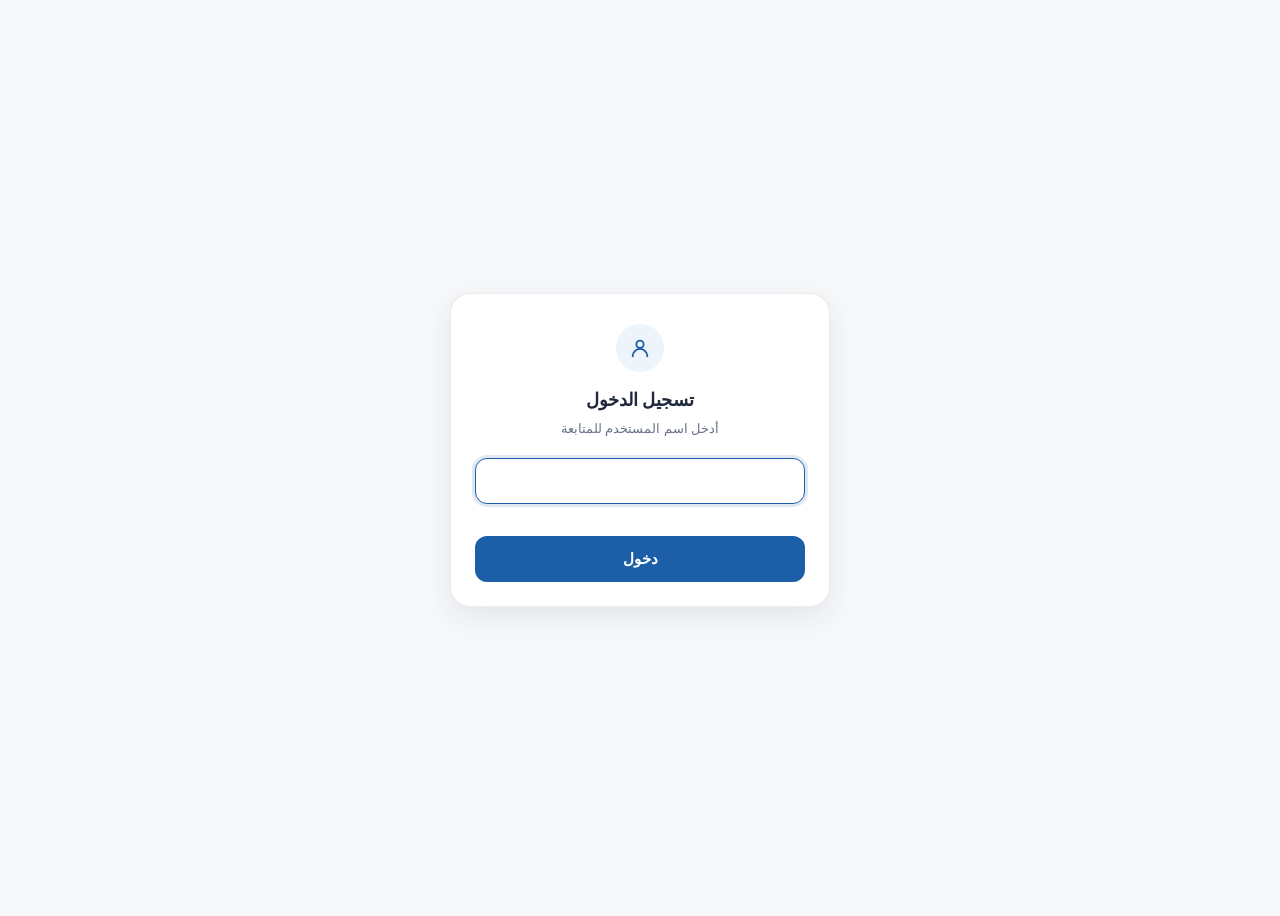
<file: index.html>
<!DOCTYPE html>
<html lang="ar" dir="rtl">
<head>
<meta charset="UTF-8">
<meta name="viewport" content="width=device-width, initial-scale=1.0, maximum-scale=1.0">
<script src="access/access-gate.js"></script>
<meta name="theme-color" content="#1C5EA8">
<meta name="apple-mobile-web-app-capable" content="yes">
<meta name="apple-mobile-web-app-status-bar-style" content="default">
<title>نظام تقارير الزيارات الميدانية</title>
<!-- Warms up the iScore page/assets in the background so clicking the iScore button
     (top-right) feels faster. Pure resource hints only — no SPA/iframe/backend. -->
<link rel="prefetch" href="iscore/index.html" as="document">
<link rel="prefetch" href="iscore/assets/css/styles.css" as="style">
<link rel="prefetch" href="iscore/assets/js/app.js" as="script">
<link rel="prefetch" href="iscore/assets/js/iscore-parser.js" as="script">
<link rel="prefetch" href="iscore/data/codes.json" as="fetch" crossorigin>
<link rel="preconnect" href="https://fonts.googleapis.com">
<link rel="preconnect" href="https://fonts.gstatic.com" crossorigin>
<style>
*{box-sizing:border-box;margin:0;padding:0}
:root{
  --c-primary:#1C5EA8;
  --c-primary-light:#EEF4FC;
  --c-primary-mid:#2E72C2;
  --c-primary-dark:#164A85;
  --c-primary-grad:linear-gradient(135deg,#2E72C2 0%,#195C9E 100%);
  --c-primary-grad-dark:linear-gradient(160deg,#1E5C9C 0%,#123E6E 100%);
  --c-sidebar-grad:linear-gradient(160deg,#EAF3FC 0%,#F7FBFE 100%);
  --c-accent:#B8790A;
  --c-accent-light:#FBF3E4;
  --c-success:#2F8F5B;
  --c-success-light:#EBF6F0;
  --c-danger:#C24545;
  --c-danger-light:#FBEEEE;
  --c-border:rgba(28,42,58,0.09);
  --c-border-strong:rgba(28,42,58,0.16);
  --c-bg:#F7F8FA;
  --c-card:#FFFFFF;
  --c-text:#20293A;
  --c-text-muted:#67728A;
  --c-text-hint:#9AA4B6;
  --font-ar:'Times New Roman',Times,serif;
  --radius:12px;
  --radius-lg:20px;
  --radius-sm:9px;
  --shadow-xs:0 1px 2px rgba(28,42,58,0.04);
  --shadow:0 1px 2px rgba(28,42,58,0.04),0 4px 14px rgba(28,42,58,0.045);
  --shadow-lg:0 10px 28px rgba(28,42,58,0.09);
  --ease:cubic-bezier(.22,.61,.36,1);
}
html,body{font-family:var(--font-ar);direction:rtl;background:var(--c-bg);color:var(--c-text);font-size:15px;line-height:1.65;min-height:100vh;-webkit-font-smoothing:antialiased}
::selection{background:var(--c-primary);color:#fff}
button,input,textarea{font-family:var(--font-ar)}

/* ─── HEADER ─── */
.app-header{background:var(--c-card);color:var(--c-text);position:relative;border-bottom:1px solid var(--c-border)}
.header-inner{max-width:960px;margin:0 auto;padding:18px 22px;display:flex;align-items:center;gap:14px}
.header-logo{width:42px;height:42px;background:var(--c-primary-light);border:1px solid var(--c-border);border-radius:var(--radius-sm);display:flex;align-items:center;justify-content:center;flex-shrink:0}
.header-logo svg{width:21px;height:21px;stroke:var(--c-primary)}
.header-title{font-size:16.5px;font-weight:700;letter-spacing:.1px;color:var(--c-text)}
.header-sub{font-size:11.5px;color:var(--c-text-muted);opacity:1;margin-top:3px;font-weight:400;letter-spacing:.1px}
.header-iscore-btn{margin-inline-start:auto;display:flex;align-items:center;justify-content:center;gap:7px;background:var(--c-primary-light);color:var(--c-primary);border:1px solid var(--c-border);border-radius:var(--radius-sm);padding:9px 16px;font-size:12.5px;font-weight:700;text-decoration:none;white-space:nowrap;transition:all .2s var(--ease);flex-shrink:0}
.header-iscore-btn svg{width:15px;height:15px;stroke:var(--c-primary);flex-shrink:0}
.header-iscore-btn:hover{background:var(--c-primary);color:#fff}
.header-iscore-btn:hover svg{stroke:#fff}
.header-iscore-btn .iscore-btn-text-mobile{display:none}
@media(max-width:600px){
  .header-inner{flex-wrap:wrap;row-gap:10px}
  .header-iscore-btn{order:3;width:100%;margin-inline-start:0;padding:10px 14px;font-size:12.5px;white-space:normal;text-align:center;line-height:1.3}
  .header-iscore-btn .iscore-btn-text-desktop{display:none}
  .header-iscore-btn .iscore-btn-text-mobile{display:inline}
}
.progress-bar{background:var(--c-border);height:3px}
.progress-fill{height:100%;background:var(--c-primary-grad);transition:width .5s var(--ease)}

/* ─── APP SHELL + SIDEBAR ─── */
.app-shell{display:flex;align-items:flex-start;max-width:1180px;margin:0 auto}
.sidebar{width:84px;flex-shrink:0;background:var(--c-sidebar-grad);min-height:calc(100vh - 73px);max-height:calc(100vh - 73px);overflow-y:auto;position:sticky;top:0;padding:10px 6px;display:flex;flex-direction:column;gap:2px}
.step-tab{flex-shrink:0;flex-direction:column;text-align:center;padding:7px 4px;font-size:9.5px;font-weight:500;color:rgba(28,53,84,.62);cursor:default;border-radius:var(--radius-sm);transition:background .2s var(--ease),color .2s var(--ease);white-space:normal;display:flex;align-items:center;gap:5px;user-select:none;position:relative}
.step-tab.active{background:var(--c-primary-grad);color:#fff;font-weight:700}
.step-tab.done{color:rgba(28,53,84,.85)}
.step-tab .step-label{overflow:hidden;text-overflow:ellipsis;line-height:1.25}
.step-tab .snum{width:22px;height:22px;border-radius:var(--radius-sm);background:rgba(28,53,84,.08);border:1px solid rgba(28,53,84,.15);display:flex;align-items:center;justify-content:center;flex-shrink:0;transition:all .2s var(--ease)}
.step-tab .snum svg{width:11.5px;height:11.5px;stroke:rgba(28,53,84,.8)}
.step-tab.active .snum{background:#fff;border-color:#fff}
.step-tab.active .snum svg{stroke:var(--c-primary)}
.step-tab.done .snum{background:rgba(28,53,84,.14);border-color:rgba(28,53,84,.24)}
.step-tab.done .snum svg{stroke:var(--c-primary-dark)}
.step-tab.done::after{content:'\2713';position:absolute;top:1px;left:16px;width:11px;height:11px;background:var(--c-success);color:#fff;font-size:7px;font-weight:700;border-radius:50%;display:flex;align-items:center;justify-content:center;line-height:1;box-shadow:0 0 0 2px var(--c-primary-dark)}

/* ─── MAIN ─── */
.main-content{flex:1;min-width:0;max-width:960px;margin:0 auto;padding:24px 18px 100px}
.step-content{animation:fadeUp .35s var(--ease)}
@keyframes fadeUp{from{opacity:0;transform:translateY(6px)}to{opacity:1;transform:translateY(0)}}

/* ─── CARDS ─── */
.section-card{background:var(--c-card);border-radius:var(--radius-lg);border:1px solid var(--c-border);box-shadow:var(--shadow);margin-bottom:20px;overflow:hidden;border-top:3px solid var(--c-primary)}
.section-header{background:#fff;border-bottom:1px solid var(--c-border);padding:17px 22px;display:flex;align-items:center;gap:12px}
.section-icon{width:34px;height:34px;background:var(--c-primary-grad);color:#fff;border-radius:var(--radius-sm);display:flex;align-items:center;justify-content:center;font-size:14px;font-weight:700;flex-shrink:0}
.section-icon svg{width:17px;height:17px;stroke:#fff}
.section-title{font-size:15px;font-weight:700;color:var(--c-text);letter-spacing:.1px}
.section-body{padding:22px}

/* ─── FORMS ─── */
.form-grid{display:grid;grid-template-columns:1fr 1fr;gap:17px}
.form-grid-3{display:grid;grid-template-columns:1fr 1fr 1fr;gap:14px}
.form-full{grid-column:1/-1}
.form-group{display:flex;flex-direction:column;gap:7px}
label.field-label{font-size:12.5px;font-weight:600;color:var(--c-text-muted);letter-spacing:.1px}
label.field-label .req{color:var(--c-danger);margin-right:3px}
input[type=text],input[type=date],input[type=number],textarea{
  width:100%;padding:11px 14px;
  border:1.5px solid var(--c-border-strong);
  border-radius:var(--radius);
  background:#fff;color:var(--c-text);
  font-family:var(--font-ar);font-size:14px;
  transition:border-color .2s var(--ease),box-shadow .2s var(--ease);
  outline:none;direction:rtl
}
input:hover,textarea:hover{border-color:rgba(28,42,58,0.28)}
input:focus,textarea:focus{border-color:var(--c-primary-mid);box-shadow:0 0 0 4px var(--c-primary-light)}
textarea{resize:vertical;min-height:92px;line-height:1.85}
input::placeholder,textarea::placeholder{color:var(--c-text-hint);font-size:13px}

/* ─── RADIO BUTTONS (segmented control) ─── */
.radio-group{display:flex;gap:9px;flex-wrap:wrap;background:var(--c-bg);padding:5px;border-radius:calc(var(--radius) + 4px);border:1px solid var(--c-border)}
.radio-btn{flex:1;min-width:92px;padding:10px 12px;border:1.5px solid transparent;border-radius:var(--radius-sm);cursor:pointer;font-size:13px;font-weight:600;color:var(--c-text-muted);text-align:center;transition:all .2s var(--ease);user-select:none;background:transparent}
.radio-btn:hover{color:var(--c-primary)}
.radio-btn.selected{background:var(--c-primary-grad);border-color:var(--c-primary);color:#fff;font-weight:700;box-shadow:var(--shadow-xs)}

/* ─── DYNAMIC ITEMS ─── */
.dynamic-list{display:flex;flex-direction:column;gap:13px}
.dynamic-item{background:var(--c-bg);border:1px solid var(--c-border);border-radius:var(--radius);padding:18px;position:relative;transition:box-shadow .2s var(--ease)}
.dynamic-item-header{display:flex;align-items:center;justify-content:space-between;margin-bottom:15px}
.item-badge{background:var(--c-primary-grad);color:#fff;padding:5px 15px;border-radius:20px;font-size:11.5px;font-weight:700;letter-spacing:.2px}
.btn-remove{background:var(--c-danger-light);color:var(--c-danger);border:1px solid rgba(178,58,58,0.18);border-radius:var(--radius-sm);padding:6px 13px;font-size:12px;font-weight:600;cursor:pointer;font-family:var(--font-ar);display:flex;align-items:center;gap:5px;transition:all .2s var(--ease)}
.btn-remove:hover{background:var(--c-danger);color:#fff;transform:translateY(-1px)}
.btn-add{width:100%;padding:13px;border:1.5px dashed var(--c-border-strong);border-radius:var(--radius);background:none;color:var(--c-primary);font-size:13.5px;font-weight:600;cursor:pointer;font-family:var(--font-ar);display:flex;align-items:center;justify-content:center;gap:8px;margin-top:13px;transition:all .2s var(--ease)}
.btn-add:hover{background:var(--c-primary-light);border-color:var(--c-primary-mid);border-style:solid}
.credit-record-actions{display:flex;gap:10px;flex-wrap:wrap;margin-top:13px}
.credit-record-actions .btn-add{margin-top:0;flex:1;min-width:180px}
.btn-extract{flex:1;min-width:180px;padding:13px;border:1.5px solid var(--c-accent);border-radius:var(--radius);background:var(--c-accent-light);color:var(--c-accent);font-size:13.5px;font-weight:600;cursor:pointer;font-family:var(--font-ar);display:flex;align-items:center;justify-content:center;gap:8px;transition:all .2s var(--ease)}
.btn-extract:hover{background:var(--c-accent);color:#fff}

/* ─── EXTRACTION MODAL ─── */
.ex-modal-overlay{display:none;position:fixed;top:0;right:0;bottom:0;left:0;background:rgba(20,28,40,0.55);z-index:1000;align-items:center;justify-content:center;padding:16px}
.ex-modal-overlay.show{display:flex}
.ex-modal{background:var(--c-card);border-radius:var(--radius-lg);box-shadow:var(--shadow-lg);width:100%;max-width:560px;max-height:88vh;display:flex;flex-direction:column;overflow:hidden}
.ex-modal-header{display:flex;align-items:center;justify-content:space-between;padding:18px 22px;border-bottom:1px solid var(--c-border)}
.ex-modal-header h3{font-size:15.5px;font-weight:700;color:var(--c-text)}
.ex-modal-close{background:var(--c-bg);border:1px solid var(--c-border);border-radius:50%;width:30px;height:30px;display:flex;align-items:center;justify-content:center;cursor:pointer;color:var(--c-text-muted);font-size:15px;flex-shrink:0}
.ex-modal-close:hover{background:var(--c-danger-light);color:var(--c-danger)}
.ex-modal-body{padding:20px 22px;overflow-y:auto}
.ex-drop{border:1.5px dashed var(--c-border-strong);border-radius:var(--radius);padding:26px 16px;text-align:center;cursor:pointer;color:var(--c-text-muted);font-size:13px;transition:all .2s var(--ease)}
.ex-drop:hover,.ex-drop.drag{border-color:var(--c-primary-mid);background:var(--c-primary-light);color:var(--c-primary)}
.ex-status{margin-top:14px;font-size:12.5px;color:var(--c-text-muted);white-space:pre-wrap;line-height:1.8}
.ex-status.err{color:var(--c-danger)}
.ex-record-list{display:flex;flex-direction:column;gap:10px;margin-top:16px}
.ex-record-item{border:1.5px solid var(--c-border-strong);border-radius:var(--radius);padding:14px 16px;cursor:pointer;transition:all .2s var(--ease)}
.ex-record-item:hover{border-color:var(--c-primary-mid)}
.ex-record-item.selected{border-color:var(--c-primary);background:var(--c-primary-light)}
.ex-record-item .ex-record-title{font-size:13.5px;font-weight:700;color:var(--c-text);margin-bottom:6px;display:flex;align-items:center;gap:8px}
.ex-record-item .ex-record-meta{font-size:12px;color:var(--c-text-muted);display:grid;grid-template-columns:1fr 1fr;gap:4px 10px}
.ex-modal-footer{padding:16px 22px;border-top:1px solid var(--c-border);display:flex;gap:10px;background:var(--c-bg)}
.ex-modal-footer .btn-primary,.ex-modal-footer .btn-secondary{flex:1;justify-content:center;padding:12px}

/* ─── CHECKBOX OPTION ─── */
.checkbox-option{display:flex;align-items:center;gap:11px;padding:13px 16px;border:1.5px solid var(--c-border-strong);border-radius:var(--radius);cursor:pointer;transition:all .2s var(--ease);margin-bottom:4px}
.checkbox-option:hover{border-color:var(--c-primary-mid)}
.checkbox-option.checked{background:var(--c-success-light);border-color:var(--c-success)}
.checkbox-option input[type=checkbox]{width:18px;height:18px;accent-color:var(--c-success);cursor:pointer;flex-shrink:0}
.checkbox-option label{font-size:13.5px;font-weight:600;cursor:pointer;color:var(--c-text);margin:0}

/* ─── FOOTER NAV ─── */
.nav-footer{position:fixed;bottom:0;right:0;left:0;background:#fff;border-top:1px solid var(--c-border);box-shadow:var(--shadow-lg);padding:14px 20px;z-index:100}
.nav-footer-inner{max-width:960px;margin:0 auto;display:flex;align-items:center;justify-content:space-between;gap:12px}
@media(min-width:901px){.nav-footer-inner{padding-right:84px;max-width:1180px}}
.btn-primary{background:var(--c-primary-grad);color:#fff;border:none;border-radius:var(--radius);padding:13px 30px;font-size:14.5px;font-weight:700;cursor:pointer;font-family:var(--font-ar);display:flex;align-items:center;gap:8px;transition:all .2s var(--ease);box-shadow:var(--shadow-xs)}
.btn-primary:hover{background:var(--c-primary-mid);box-shadow:var(--shadow)}
.btn-primary:active{transform:translateY(0)}
.btn-secondary{background:#fff;color:var(--c-primary);border:1.5px solid var(--c-border-strong);border-radius:var(--radius);padding:13px 24px;font-size:13.5px;font-weight:600;cursor:pointer;font-family:var(--font-ar);display:flex;align-items:center;gap:8px;transition:all .2s var(--ease)}
.btn-secondary:hover{background:var(--c-primary-light);border-color:var(--c-primary-mid)}
.step-counter{font-size:12.5px;color:var(--c-text-muted);font-weight:600;white-space:nowrap;letter-spacing:.1px}

/* ─── REPORT ─── */
.report-container{background:var(--c-card);border-radius:var(--radius-lg);border:1px solid var(--c-border);box-shadow:var(--shadow);overflow:hidden}
.report-header{background:var(--c-primary-grad);color:#fff;padding:26px 28px;text-align:center}
.report-header h2{font-size:20px;font-weight:700;margin-bottom:6px;letter-spacing:.1px}
.report-header p{font-size:12.5px;opacity:.75}
.report-body{padding:26px 28px;direction:rtl}
.report-section{margin-bottom:26px}
.report-section-title{font-size:13.5px;font-weight:700;color:var(--c-primary);background:var(--c-primary-light);padding:9px 16px;border-radius:var(--radius-sm);border-right:3.5px solid var(--c-primary);margin-bottom:13px;letter-spacing:.1px}
.report-row{display:flex;justify-content:space-between;padding:8px 0;border-bottom:1px dashed rgba(28,42,58,0.12);font-size:13.5px;gap:12px;align-items:flex-start}
.report-row:last-child{border-bottom:none}
.report-label{color:var(--c-text-muted);font-weight:500;flex-shrink:0;min-width:130px}
.report-value{color:var(--c-text);font-weight:600;text-align:left;flex:1}
.report-text{font-size:13.5px;line-height:2;color:var(--c-text);white-space:pre-wrap}
.report-table{width:100%;border-collapse:collapse;font-size:12.5px;margin-top:8px}
.report-table th{background:var(--c-primary-grad);color:#fff;padding:9px 12px;text-align:right;font-weight:600;font-size:11.5px}
.report-table td{padding:9px 12px;border-bottom:1px solid var(--c-border);text-align:right;font-size:12.5px}
.report-table tr:nth-child(even) td{background:var(--c-bg)}
.report-actions{display:flex;gap:12px;padding:22px 28px;border-top:1px solid var(--c-border);background:var(--c-bg);flex-wrap:wrap}
.btn-copy{background:var(--c-primary-grad);color:#fff;border:none;border-radius:var(--radius);padding:14px 24px;font-size:13.5px;font-weight:700;cursor:pointer;font-family:var(--font-ar);display:flex;align-items:center;gap:8px;flex:1;justify-content:center;min-width:150px;transition:all .2s var(--ease);box-shadow:var(--shadow-xs)}
.btn-copy:hover{background:var(--c-primary-mid)}
.btn-telegram{background:#229ED9;color:#fff;border:none;border-radius:var(--radius);padding:14px 24px;font-size:13.5px;font-weight:700;cursor:pointer;font-family:var(--font-ar);display:flex;align-items:center;gap:8px;flex:1;justify-content:center;min-width:150px;transition:all .2s var(--ease)}
.btn-telegram:hover{background:#1A8FC2}
.btn-edit{background:#fff;color:var(--c-text-muted);border:1.5px solid var(--c-border-strong);border-radius:var(--radius);padding:14px 20px;font-size:13.5px;font-weight:600;cursor:pointer;font-family:var(--font-ar);display:flex;align-items:center;gap:8px;justify-content:center;transition:all .2s var(--ease)}
.btn-edit:hover{background:var(--c-bg);border-color:var(--c-primary-mid);color:var(--c-primary)}
.btn-copy svg,.btn-edit svg{width:15px;height:15px;stroke:currentColor;flex-shrink:0}

/* ─── TOAST ─── */
.toast{position:fixed;top:24px;left:50%;transform:translateX(-50%) translateY(-8px);background:var(--c-success);color:#fff;padding:13px 28px;border-radius:var(--radius);font-size:13.5px;font-weight:600;z-index:9999;opacity:0;transition:opacity .3s var(--ease),transform .3s var(--ease);pointer-events:none;font-family:var(--font-ar);white-space:nowrap;box-shadow:var(--shadow-lg)}
.toast.show{opacity:1;transform:translateX(-50%) translateY(0)}

/* ─── HIDDEN ─── */
.hidden{display:none!important}

/* ─── RESPONSIVE ─── */
@media(max-width:900px){
  .app-shell{flex-direction:column}
  .main-content{align-self:stretch;margin-left:0;margin-right:0}
  .sidebar{width:100%;min-height:auto;position:static;flex-direction:row;overflow-x:auto;-webkit-overflow-scrolling:touch;scrollbar-width:none;padding:10px 12px;gap:6px}
  .sidebar::-webkit-scrollbar{display:none}
  .step-tab{flex-direction:column;gap:5px;padding:8px 10px;font-size:10.5px;text-align:center}
  .step-tab .snum{width:28px;height:28px}
  .step-tab.done::after{top:0;left:2px}
}
@media(max-width:640px){
  .form-grid,.form-grid-3{grid-template-columns:1fr}
  .header-title{font-size:15.5px}
  .header-inner{padding:15px 18px}
  .radio-btn{min-width:75px;font-size:12px;padding:9px 8px}
  .section-body{padding:18px}
  .report-body{padding:18px}
  .report-actions{padding:16px 18px}
  .report-table{font-size:11px}
  .report-table th,.report-table td{padding:7px 8px}
  .report-label{min-width:100px;font-size:12.5px}
  .main-content{padding:18px 14px 100px}
  input[type=text],input[type=date],input[type=number],textarea{padding:14px 16px;font-size:16px;line-height:1.5}
  textarea{min-height:110px}
  input::placeholder,textarea::placeholder{font-size:14.5px}
  #step1{margin-left:-9px;margin-right:-9px}
  #step1 .section-header{padding-left:12px;padding-right:12px}
  #step1 .section-body{padding-left:10px;padding-right:10px}
}
@media(max-width:400px){
  .btn-copy,.btn-telegram{font-size:12.5px;padding:12px 14px}
}
</style>
</head>
<body>

<!-- TOAST -->
<div id="toast" class="toast">تم النسخ بنجاح ✓</div>

<!-- HEADER -->
<div class="app-header">
  <div class="header-inner">
    <div class="header-logo"><svg viewBox="0 0 24 24" fill="none" stroke-width="1.8" stroke-linecap="round" stroke-linejoin="round"><path d="M3 21h18"/><path d="M4 21V9l8-6 8 6v12"/><path d="M9 21v-6h6v6"/><path d="M9 9h.01M12 9h.01M15 9h.01"/></svg></div>
    <div>
      <div class="header-title">نظام تقارير الزيارات الميدانية</div>
      <div class="header-sub">إدارة المخاطر الائتمانية شركة كاش للتمويل — اعداد / فادي عادل</div>
    </div>
    <a href="iscore/index.html" class="header-iscore-btn" title="فتح نظام الاستعلام الائتماني iScore">
      <svg viewBox="0 0 24 24" fill="none" stroke-width="1.8" stroke-linecap="round" stroke-linejoin="round"><circle cx="11" cy="11" r="7"/><path d="M21 21l-4.3-4.3"/></svg>
      <span class="iscore-btn-text-desktop">الاستعلام الائتماني - iScore</span>
      <span class="iscore-btn-text-mobile">الاستعلام الائتماني - الايسكور</span>
    </a>
  </div>
  <div class="progress-bar">
    <div class="progress-fill" id="progressFill" style="width:12.5%"></div>
  </div>
</div>

<!-- APP SHELL: SIDEBAR + CONTENT -->
<div class="app-shell">

<!-- STEPS SIDEBAR -->
<aside class="sidebar" id="stepsNav">
  <div class="step-tab active" data-step="1"><span class="snum"><svg viewBox="0 0 24 24" fill="none" stroke-width="2" stroke-linecap="round" stroke-linejoin="round"><rect x="4" y="3" width="16" height="18" rx="2"/><path d="M8 7h8M8 11h8M8 15h5"/></svg></span><span class="step-label">البيانات الأساسية</span></div>
  <div class="step-tab" data-step="2"><span class="snum"><svg viewBox="0 0 24 24" fill="none" stroke-width="2" stroke-linecap="round" stroke-linejoin="round"><path d="M17 21v-2a4 4 0 0 0-4-4H5a4 4 0 0 0-4 4v2"/><circle cx="9" cy="7" r="4"/><path d="M23 21v-2a4 4 0 0 0-3-3.87"/><path d="M16 3.13a4 4 0 0 1 0 7.75"/></svg></span><span class="step-label">الضامنون</span></div>
  <div class="step-tab" data-step="3"><span class="snum"><svg viewBox="0 0 24 24" fill="none" stroke-width="2" stroke-linecap="round" stroke-linejoin="round"><path d="M3 3v18h18"/><path d="M7 16l4-6 3 3 5-8"/></svg></span><span class="step-label">آي سكور العميل</span></div>
  <div class="step-tab" data-step="4"><span class="snum"><svg viewBox="0 0 24 24" fill="none" stroke-width="2" stroke-linecap="round" stroke-linejoin="round"><path d="M17 21v-2a4 4 0 0 0-4-4H5a4 4 0 0 0-4 4v2"/><circle cx="9" cy="7" r="4"/><path d="M19 8v6M22 11h-6"/></svg></span><span class="step-label">آي سكور الضامنين</span></div>
  <div class="step-tab" data-step="5"><span class="snum"><svg viewBox="0 0 24 24" fill="none" stroke-width="2" stroke-linecap="round" stroke-linejoin="round"><rect x="2" y="5" width="20" height="14" rx="2"/><path d="M2 10h20"/><path d="M6 15h4"/></svg></span><span class="step-label">الالتزامات</span></div>
  <div class="step-tab" data-step="6"><span class="snum"><svg viewBox="0 0 24 24" fill="none" stroke-width="2" stroke-linecap="round" stroke-linejoin="round"><circle cx="11" cy="11" r="7"/><path d="M21 21l-4.3-4.3"/></svg></span><span class="step-label">نتيجة الفحص</span></div>
  <div class="step-tab" data-step="7"><span class="snum"><svg viewBox="0 0 24 24" fill="none" stroke-width="2" stroke-linecap="round" stroke-linejoin="round"><path d="M21 10c0 6-9 12-9 12s-9-6-9-12a9 9 0 0 1 18 0z"/><circle cx="12" cy="10" r="3"/></svg></span><span class="step-label">الزيارة الميدانية</span></div>
  <div class="step-tab" data-step="8"><span class="snum"><svg viewBox="0 0 24 24" fill="none" stroke-width="2" stroke-linecap="round" stroke-linejoin="round"><path d="M22 11.08V12a10 10 0 1 1-5.93-9.14"/><path d="M22 4L12 14.01l-3-3"/></svg></span><span class="step-label">التقييم النهائي</span></div>
</aside>

<!-- MAIN CONTENT -->
<div class="main-content" id="mainContent">

  <!-- ══════════════ STEP 1 ══════════════ -->
  <div id="step1" class="step-content">
    <div class="section-card">
      <div class="section-header">
        <div class="section-icon"><svg viewBox="0 0 24 24" fill="none" stroke-width="2" stroke-linecap="round" stroke-linejoin="round"><rect x="4" y="3" width="16" height="18" rx="2"/><path d="M8 7h8M8 11h8M8 15h5"/></svg></div>
        <div><div class="section-title">البيانات الأساسية للعميل</div></div>
      </div>
      <div class="section-body">
        <div class="form-grid">
          <div class="form-group">
            <label class="field-label">الفرع <span class="req">*</span></label>
            <input type="text" id="branch" placeholder="مثال: فرع بني سويف">
          </div>
          <div class="form-group">
            <label class="field-label">تاريخ الزيارة الميدانية <span class="req">*</span></label>
            <input type="date" id="visitDate">
          </div>
          <div class="form-group">
            <label class="field-label">اسم العميل <span class="req">*</span></label>
            <input type="text" id="clientName" placeholder="الاسم رباعياً">
          </div>
          <div class="form-group">
            <label class="field-label">النشاط الاساسي <span class="req">*</span></label>
            <input type="text" id="activity" placeholder="مثال: تجارة مواد غذائية">
          </div>
          <div class="form-group form-full">
            <label class="field-label">حالة العميل <span class="req">*</span></label>
            <div class="radio-group" id="clientStatus">
              <div class="radio-btn" onclick="selectRadio('clientStatus',this,'عميل جديد');toggleRenewal(false)">عميل جديد</div>
              <div class="radio-btn" onclick="selectRadio('clientStatus',this,'عميل تجديد');toggleRenewal(true)">عميل تجديد</div>
            </div>
            <input type="hidden" id="clientStatusVal">
          </div>
          <div class="form-group form-full hidden" id="renewalGroup">
            <label class="field-label">قيمة التجديد</label>
            <input type="text" id="renewalVal" placeholder="مثال: 49,000 / 12 — قسط 4,083 جنيه">
          </div>
          <div class="form-group form-full">
            <label class="field-label">تقييم العمليات</label>
            <textarea id="opsEvalVal" rows="3"
              placeholder="مثال: 150,000 / 24 شهر — قسط شهري 6,250 جنيه&#10;أو اكتب أي ملاحظات تقييمية للعمليات"></textarea>
          </div>
        </div>
      </div>
    </div>
  </div>

  <!-- ══════════════ STEP 2 ══════════════ -->
  <div id="step2" class="step-content hidden">
    <div class="section-card">
      <div class="section-header">
        <div class="section-icon"><svg viewBox="0 0 24 24" fill="none" stroke-width="2" stroke-linecap="round" stroke-linejoin="round"><path d="M17 21v-2a4 4 0 0 0-4-4H5a4 4 0 0 0-4 4v2"/><circle cx="9" cy="7" r="4"/><path d="M23 21v-2a4 4 0 0 0-3-3.87"/><path d="M16 3.13a4 4 0 0 1 0 7.75"/></svg></div>
        <div><div class="section-title">الضامنون</div></div>
      </div>
      <div class="section-body">
        <div class="dynamic-list" id="guarantorsList"></div>
        <button class="btn-add" onclick="addGuarantor()">+ إضافة ضامن جديد</button>
      </div>
    </div>
  </div>

  <!-- ══════════════ STEP 3 ══════════════ -->
  <div id="step3" class="step-content hidden">
    <div class="section-card">
      <div class="section-header">
        <div class="section-icon"><svg viewBox="0 0 24 24" fill="none" stroke-width="2" stroke-linecap="round" stroke-linejoin="round"><path d="M3 3v18h18"/><path d="M7 16l4-6 3 3 5-8"/></svg></div>
        <div><div class="section-title">الآي سكور الخاص بالعميل</div></div>
      </div>
      <div class="section-body">
        <div class="checkbox-option" id="noClientScoreOpt" onclick="toggleNoScore()">
          <input type="checkbox" id="noClientScoreChk">
          <label for="noClientScoreChk">لا يوجد سجل ائتماني للعميل</label>
        </div>
        <div id="clientScoreSection" style="margin-top:16px">
          <div class="dynamic-list" id="clientScoreList"></div>
          <div class="credit-record-actions">
            <button class="btn-add" onclick="addCreditRecord('client',null)">+ إضافة سجل ائتماني</button>
            <button class="btn-extract" onclick="openExtractModal('client',null)">📄 استخراج من الاستعلام الائتماني</button>
          </div>
        </div>
      </div>
    </div>
  </div>

  <!-- ══════════════ STEP 4 ══════════════ -->
  <div id="step4" class="step-content hidden">
    <div id="guarantorScoreSections"></div>
  </div>

  <!-- ══════════════ STEP 5 ══════════════ -->
  <div id="step5" class="step-content hidden">
    <div class="section-card">
      <div class="section-header">
        <div class="section-icon"><svg viewBox="0 0 24 24" fill="none" stroke-width="2" stroke-linecap="round" stroke-linejoin="round"><rect x="2" y="5" width="20" height="14" rx="2"/><path d="M2 10h20"/><path d="M6 15h4"/></svg></div>
        <div><div class="section-title">الالتزامات الشهرية</div></div>
      </div>
      <div class="section-body">
        <div style="display:flex;flex-direction:column;gap:22px">
          <div>
            <div style="font-size:14px;font-weight:700;color:var(--c-primary);margin-bottom:12px;padding-bottom:8px;border-bottom:2px solid var(--c-primary-light)">التزامات العميل</div>
            <div class="form-grid">
              <div class="form-group"><label class="field-label">المبلغ الشهري (جنيه)</label><input type="number" id="obClient" placeholder="0"></div>
              <div class="form-group"><label class="field-label">ملاحظات</label><input type="text" id="obClientNote" placeholder="تفاصيل اختيارية"></div>
            </div>
          </div>
          <div>
            <div style="font-size:14px;font-weight:700;color:var(--c-primary);margin-bottom:12px;padding-bottom:8px;border-bottom:2px solid var(--c-primary-light)">التزامات الزوجة / الزوج ( إن وجد )</div>
            <div class="form-grid">
              <div class="form-group"><label class="field-label">المبلغ الشهري (جنيه)</label><input type="number" id="obSpouse" placeholder="0"></div>
              <div class="form-group"><label class="field-label">ملاحظات</label><input type="text" id="obSpouseNote" placeholder="تفاصيل اختيارية"></div>
            </div>
          </div>
          <div>
            <div style="font-size:14px;font-weight:700;color:var(--c-primary);margin-bottom:12px;padding-bottom:8px;border-bottom:2px solid var(--c-primary-light)">التزامات النشاط في حالة وجود شركاء (اختياري)</div>
            <div class="form-group"><label class="field-label">اكتب قيمة الالتزام يدوياً</label><input type="text" id="obBusiness" placeholder="مثال: 11,000 جنيه / شهريا — في حالة وجود شركاء"></div>
          </div>
        </div>
      </div>
    </div>
  </div>

  <!-- ══════════════ STEP 6 ══════════════ -->
  <div id="step6" class="step-content hidden">
    <div class="section-card">
      <div class="section-header">
        <div class="section-icon"><svg viewBox="0 0 24 24" fill="none" stroke-width="2" stroke-linecap="round" stroke-linejoin="round"><circle cx="11" cy="11" r="7"/><path d="M21 21l-4.3-4.3"/></svg></div>
        <div><div class="section-title">نتيجة الفحص الائتماني</div></div>
      </div>
      <div class="section-body">
        <div class="form-group">
          <label class="field-label">نتيجة الفحص الائتماني / فحص صلة القرابة</label>
          <textarea id="investigationResult" rows="9"
            placeholder="اكتب هنا نتائج الفحص الائتماني التفصيلية و نتيجة فحص صلة القرابه لدي نظام الدلتا ( سيستم الشركة )&#10;&#10;مثال :&#10;- ملاحظات خلال الاستعلام الائتماني&#10;- لا توجد مديونيات متعثرة&#10;- صله القرابة لدي العميل&#10;- صلة القرابة لدي الضمان"></textarea>
        </div>
      </div>
    </div>
  </div>

  <!-- ══════════════ STEP 7 ══════════════ -->
  <div id="step7" class="step-content hidden">
    <div class="section-card">
      <div class="section-header">
        <div class="section-icon"><svg viewBox="0 0 24 24" fill="none" stroke-width="2" stroke-linecap="round" stroke-linejoin="round"><path d="M21 10c0 6-9 12-9 12s-9-6-9-12a9 9 0 0 1 18 0z"/><circle cx="12" cy="10" r="3"/></svg></div>
        <div><div class="section-title">تقرير الزيارة الميدانية</div></div>
      </div>
      <div class="section-body">
        <div class="form-grid" style="margin-bottom:18px">
          <div class="form-group">
            <label class="field-label">النشاط الاساسي / انشطة اخري</label>
            <input type="text" id="mainActivity" placeholder="مثال: ملابس / مواشي / ادوات منزلية">
          </div>
          <div class="form-group">
            <label class="field-label">موقع النشاط التفصيلي ( الحيز الجغرافي )</label>
            <input type="text" id="businessLocation" placeholder="مثال: اهناسيا – مركز اهناسيا، شارع السوق">
          </div>
        </div>
        <div class="form-group">
          <label class="field-label">تقرير الزيارة الميدانية التفصيلي</label>
          <textarea id="fieldReport" rows="12" style="min-height:200px"
            placeholder="اكتب هنا تقرير الزيارة الكامل...&#10;&#10;مثال:&#10;— تم زيارة النشاط في موقعه المحدد&#10;— المحل يعمل منذ أكثر من 5 سنوات وفق إفادة العميل&#10;— المخزون متنوع ومنظم&#10;— وجود حركة تجارية ملحوظة أثناء الزيارة&#10;— المكان مملوك / مستأجر&#10;— ملاحظات إضافية على الوضع الاقتصادي للنشاط"></textarea>
        </div>
      </div>
    </div>
  </div>

  <!-- ══════════════ STEP 8 ══════════════ -->
  <div id="step8" class="step-content hidden">
    <div class="section-card">
      <div class="section-header">
        <div class="section-icon"><svg viewBox="0 0 24 24" fill="none" stroke-width="2" stroke-linecap="round" stroke-linejoin="round"><path d="M22 11.08V12a10 10 0 1 1-5.93-9.14"/><path d="M22 4L12 14.01l-3-3"/></svg></div>
        <div><div class="section-title">التقييم النهائي والتوصيات</div></div>
      </div>
      <div class="section-body">
        <div class="form-grid">
          <div class="form-group form-full">
            <label class="field-label">اسم القائم بالزيارة الميدانية <span class="req">*</span></label>
            <input type="text" id="officerName" placeholder="الاسم الكامل للموظف القائم بالزيارة">
          </div>
          <div class="form-group form-full">
            <label class="field-label">التقييم النهائي للعميل <span class="req">*</span></label>
            <textarea id="finalEvalText" rows="4"
              placeholder="اكتب التقييم المالي التفصيلي...&#10;&#10;مثال:&#10;المبلغ المقترح: 150,000 جنيه / 24 شهر — قسط شهري 6,250 جنيه&#10;أو: 80,000 / 18 شهر — قسط 4,445 جنيه&#10;أو: مرفوض — السبب: ..."></textarea>
          </div>
          <div class="form-group form-full">
            <label class="field-label">الطلبات والتوصيات</label>
            <textarea id="recommendations" rows="5"
              placeholder="اكتب الطلبات والتوصيات التفصيلية...&#10;&#10;مثال:&#10;— مطلوب مستندات النشاط التجاري&#10;— التحقق من ملكية المحل / عقد الإيجار&#10;— مراجعة الكشف البنكي لآخر 6 أشهر&#10;— مستندات الضامن مكتملة"></textarea>
          </div>
        </div>
      </div>
    </div>
  </div>

  <!-- ══════════════ REPORT ══════════════ -->
  <div id="stepReport" class="step-content hidden">
    <div class="report-container">
      <div class="report-header">
        <h2>تقرير الزيارة الميدانية</h2>
        <p id="reportMeta">تقرير ائتماني رسمي — إدارة المخاطر الائتمانية</p>
      </div>
      <div class="report-body" id="reportBody"></div>
      <div class="report-actions">
        <button class="btn-copy" onclick="copyReport()"><svg viewBox="0 0 24 24" fill="none" stroke-width="2" stroke-linecap="round" stroke-linejoin="round"><rect x="9" y="9" width="13" height="13" rx="2"/><path d="M5 15H4a2 2 0 0 1-2-2V4a2 2 0 0 1 2-2h9a2 2 0 0 1 2 2v1"/></svg> نسخ التقرير كاملاً</button>
        <button class="btn-edit" onclick="goToStep(1)"><svg viewBox="0 0 24 24" fill="none" stroke-width="2" stroke-linecap="round" stroke-linejoin="round"><path d="M11 4H4a2 2 0 0 0-2 2v14a2 2 0 0 0 2 2h14a2 2 0 0 0 2-2v-7"/><path d="M18.5 2.5a2.121 2.121 0 0 1 3 3L12 15l-4 1 1-4 9.5-9.5z"/></svg> تعديل البيانات</button>
      </div>
    </div>
  </div>

</div><!-- end main-content -->

</div><!-- end app-shell -->

<!-- FOOTER NAV -->
<div class="nav-footer" id="navFooter">
  <div class="nav-footer-inner">
    <button class="btn-secondary" id="btnPrev" onclick="prevStep()">→ السابق</button>
    <span class="step-counter" id="stepCounter">الخطوة 1 من 8</span>
    <button class="btn-primary" id="btnNext" onclick="nextStep()">التالي ←</button>
  </div>
</div>

<!-- EXTRACTION MODAL: upload an iScore PDF and import a credit record into the form above -->
<div class="ex-modal-overlay" id="exModalOverlay">
  <div class="ex-modal">
    <div class="ex-modal-header">
      <h3>استخراج من الاستعلام الائتماني</h3>
      <button class="ex-modal-close" onclick="closeExtractModal()">✕</button>
    </div>
    <div class="ex-modal-body">
      <div class="ex-drop" id="exDrop">
        📄 اسحب ملف تقرير آيسكور (PDF) هنا أو اضغط للاختيار
        <input type="file" id="exFileInput" accept="application/pdf" style="display:none">
      </div>
      <div class="ex-status" id="exStatus">في انتظار رفع ملف…</div>
      <div class="checkbox-option" id="exSelectAllOpt" style="display:none;margin-top:14px" onclick="toggleExSelectAll()">
        <input type="checkbox" id="exSelectAllChk">
        <label for="exSelectAllChk">تحديد الكل</label>
      </div>
      <div class="ex-record-list" id="exRecordList"></div>
    </div>
    <div class="ex-modal-footer" id="exModalFooter" style="display:none">
      <button class="btn-secondary" onclick="closeExtractModal()">إلغاء</button>
      <button class="btn-primary" id="exImportBtn" onclick="importSelectedRecord()" disabled>استيراد السجلات المحددة</button>
    </div>
  </div>
</div>

<script>
// ════════════════════════════════════════
//  STATE
// ════════════════════════════════════════
let currentStep = 1;
const TOTAL_STEPS = 8;
let guarantors = [];
let clientScoreRecords = [];
let noClientScore = false;
let guarantorScoreRecords = {}; // { guarantorId: [{...}] }
let gScoreNoRecord = {};        // { guarantorId: bool }

// ════════════════════════════════════════
//  HELPERS
// ════════════════════════════════════════
function arabicOrdinal(n) {
  const o = ['الأول','الثاني','الثالث','الرابع','الخامس',
             'السادس','السابع','الثامن','التاسع','العاشر'];
  return o[n - 1] || n;
}

function formatDate(d) {
  if (!d) return '—';
  const p = d.split('-');
  if (p.length !== 3) return d;
  return p[2] + '/' + p[1] + '/' + p[0];
}

function formatNum(n) {
  if (!n || n === '0' || n === 0) return '—';
  return Number(n).toLocaleString('ar-EG') + ' جنيه';
}

function showToast(msg, isError) {
  const t = document.getElementById('toast');
  t.textContent = msg;
  t.style.background = isError ? '#A32D2D' : '#1D6B3E';
  t.classList.add('show');
  setTimeout(() => t.classList.remove('show'), 3000);
}

// ════════════════════════════════════════
//  الحفظ التلقائي محلياً (Auto-Save / Auto-Restore)
//  يحفظ كل بيانات النموذج في localStorage الخاص بالجهاز
//  بحيث لو المستخدم قفل الصفحة أو عمل ريفريش تترجع البيانات
// ════════════════════════════════════════
const DRAFT_KEY = 'fieldVisitReportDraft_v1';
const STATIC_FIELD_IDS = [
  'branch', 'visitDate', 'clientName', 'activity', 'clientStatusVal', 'renewalVal', 'opsEvalVal',
  'obClient', 'obClientNote', 'obSpouse', 'obSpouseNote', 'obBusiness',
  'investigationResult', 'mainActivity', 'businessLocation', 'fieldReport',
  'officerName', 'finalEvalText', 'recommendations'
];

function readRecordFields(prefix) {
  return {
    bank:   document.getElementById(prefix + '_bank')?.value   || '',
    ltype:  document.getElementById(prefix + '_type')?.value   || '',
    date:   document.getElementById(prefix + '_date')?.value   || '',
    amount: document.getElementById(prefix + '_amount')?.value || '',
    inst:   document.getElementById(prefix + '_inst')?.value   || '',
    delay:  document.getElementById(prefix + '_delay')?.value  || '',
    note:   document.getElementById(prefix + '_note')?.value   || ''
  };
}

function saveDraft() {
  try {
    const data = { v: 1, currentStep, fields: {}, noClientScore, gScoreNoRecord };

    STATIC_FIELD_IDS.forEach(id => {
      const el = document.getElementById(id);
      if (el) data.fields[id] = el.value;
    });

    data.guarantors = guarantors.map(g => ({
      id: g.id,
      name:     document.getElementById('gName' + g.id)?.value || '',
      relation: document.getElementById('gRel'  + g.id)?.value || '',
      note:     document.getElementById('gNote' + g.id)?.value || ''
    }));

    data.clientScoreRecords = clientScoreRecords.map(r => ({ id: r.id, ...readRecordFields('cr' + r.id) }));

    data.guarantorScoreRecords = {};
    Object.keys(guarantorScoreRecords).forEach(gId => {
      data.guarantorScoreRecords[gId] = (guarantorScoreRecords[gId] || []).map(r => ({
        id: r.id, ...readRecordFields('gr' + gId + '_' + r.id)
      }));
    });

    localStorage.setItem(DRAFT_KEY, JSON.stringify(data));
  } catch (e) { /* تجاهل أي خطأ تخزين (مثل وضع التصفح الخاص) */ }
}

let saveDraftTimer = null;
function scheduleSaveDraft() {
  clearTimeout(saveDraftTimer);
  saveDraftTimer = setTimeout(saveDraft, 400);
}

function loadDraft() {
  let raw;
  try { raw = localStorage.getItem(DRAFT_KEY); } catch (e) { return null; }
  if (!raw) return null;
  let data;
  try { data = JSON.parse(raw); } catch (e) { return null; }
  if (!data) return null;

  STATIC_FIELD_IDS.forEach(id => {
    const el = document.getElementById(id);
    if (el && data.fields && data.fields[id] !== undefined) el.value = data.fields[id];
  });

  const statusVal = data.fields && data.fields.clientStatusVal;
  if (statusVal) {
    document.querySelectorAll('#clientStatus .radio-btn').forEach(b => {
      if (b.textContent.trim() === statusVal) b.classList.add('selected');
    });
    if (statusVal === 'عميل تجديد' || statusVal === 'تجديد') document.getElementById('renewalGroup').classList.remove('hidden');
  }

  guarantors = (data.guarantors || []).map(g => ({
    id: g.id, name: g.name || '', relation: g.relation || '', note: g.note || ''
  }));
  renderGuarantors();

  noClientScore = !!data.noClientScore;
  clientScoreRecords = (data.clientScoreRecords || []).map(r => ({ ...r }));
  renderClientScore();
  const chk = document.getElementById('noClientScoreChk');
  const opt = document.getElementById('noClientScoreOpt');
  const sec = document.getElementById('clientScoreSection');
  chk.checked = noClientScore;
  opt.classList.toggle('checked', noClientScore);
  sec.style.display = noClientScore ? 'none' : 'block';

  gScoreNoRecord = data.gScoreNoRecord || {};
  guarantorScoreRecords = {};
  Object.keys(data.guarantorScoreRecords || {}).forEach(gId => {
    guarantorScoreRecords[gId] = (data.guarantorScoreRecords[gId] || []).map(r => ({ ...r }));
  });
  updateStep4();

  return data;
}

// ════════════════════════════════════════
//  RADIO BUTTONS
// ════════════════════════════════════════
function selectRadio(groupId, el, val) {
  document.querySelectorAll('#' + groupId + ' .radio-btn')
    .forEach(b => b.classList.remove('selected'));
  el.classList.add('selected');
  document.getElementById(groupId + 'Val').value = val;
  saveDraft();
}

function toggleRenewal(show) {
  const grp = document.getElementById('renewalGroup');
  if (show) grp.classList.remove('hidden');
  else { grp.classList.add('hidden'); document.getElementById('renewalVal').value = ''; }
  saveDraft();
}

// ════════════════════════════════════════
//  NAVIGATION
// ════════════════════════════════════════
function goToStep(n) {
  document.querySelectorAll('.step-content').forEach(s => s.classList.add('hidden'));
  const target = (n <= TOTAL_STEPS) ? 'step' + n : 'stepReport';
  document.getElementById(target).classList.remove('hidden');

  document.querySelectorAll('.step-tab').forEach(t => {
    const sn = parseInt(t.dataset.step);
    t.classList.remove('active', 'done');
    if (sn === n)      t.classList.add('active');
    else if (sn < n)   t.classList.add('done');
  });

  currentStep = n;
  const pct = (n > TOTAL_STEPS) ? 100 : Math.round((n / TOTAL_STEPS) * 100);
  document.getElementById('progressFill').style.width = pct + '%';
  document.getElementById('stepCounter').textContent =
    (n > TOTAL_STEPS) ? 'التقرير جاهز' : ('الخطوة ' + n + ' من ' + TOTAL_STEPS);
  document.getElementById('btnNext').textContent =
    (n === TOTAL_STEPS) ? 'إنشاء التقرير ✓' : 'التالي ←';
  document.getElementById('btnPrev').style.visibility = (n <= 1) ? 'hidden' : 'visible';
  document.getElementById('navFooter').style.display = (n > TOTAL_STEPS) ? 'none' : 'flex';

  // scroll step tab into view
  const activeTab = document.querySelector('.step-tab.active');
  if (activeTab) activeTab.scrollIntoView({behavior:'smooth', inline:'nearest', block:'nearest'});
  window.scrollTo(0, 0);
  saveDraft();
}

function markError(el) {
  el.style.borderColor = '#C43333';
  el.style.boxShadow  = '0 0 0 3px rgba(196,51,51,0.15)';
  el.addEventListener('input', function fix() {
    el.style.borderColor = '';
    el.style.boxShadow  = '';
    el.removeEventListener('input', fix);
  }, { once: true });
}

function validateStep(n) {
  let ok = true;

  function req(id) {
    const el = document.getElementById(id);
    if (!el) return;
    const v = el.value.trim();
    if (!v) { markError(el); ok = false; }
  }

  function reqRadio(groupId, hiddenId) {
    const v = document.getElementById(hiddenId)?.value;
    if (!v) {
      document.querySelectorAll('#' + groupId + ' .radio-btn').forEach(b => {
        b.style.borderColor = '#C43333';
        b.style.background  = '#fff0f0';
      });
      // auto-clear on any click
      document.querySelectorAll('#' + groupId + ' .radio-btn').forEach(b => {
        b.addEventListener('click', function fix() {
          document.querySelectorAll('#' + groupId + ' .radio-btn').forEach(x => {
            x.style.borderColor = ''; x.style.background = '';
          });
          b.removeEventListener('click', fix);
        }, { once: true });
      });
      ok = false;
    }
  }

  if (n === 1) {
    req('branch'); req('visitDate'); req('clientName'); req('activity');
    reqRadio('clientStatus', 'clientStatusVal');
    req('opsEvalVal');
  }

  if (n === 2) {
    guarantors.forEach(g => {
      const nameEl = document.getElementById('gName' + g.id);
      const relEl  = document.getElementById('gRel'  + g.id);
      if (nameEl && !nameEl.value.trim()) { markError(nameEl); ok = false; }
      if (relEl  && !relEl.value.trim())  { markError(relEl);  ok = false; }
    });
  }

  // step 3 — validate client credit records if any exist
  if (n === 3) {
    if (!noClientScore) {
      clientScoreRecords.forEach(r => {
        const p = `cr${r.id}`;
        ['_bank','_type','_date','_amount','_inst'].forEach(f => {
          const el = document.getElementById(p + f);
          if (el && !el.value.trim()) { markError(el); ok = false; }
        });
      });
    }
  }

  // step 4 — validate guarantor credit records if any exist
  if (n === 4) {
    guarantors.forEach(g => {
      if (!gScoreNoRecord[g.id]) {
        (guarantorScoreRecords[g.id] || []).forEach(r => {
          const p = `gr${g.id}_${r.id}`;
          ['_bank','_type','_date','_amount','_inst'].forEach(f => {
            const el = document.getElementById(p + f);
            if (el && !el.value.trim()) { markError(el); ok = false; }
          });
        });
      }
    });
  }

  if (n === 5) {
    req('obClient');
    // obSpouse optional
  }

  if (n === 6) { req('investigationResult'); }

  if (n === 7) {
    req('mainActivity');
    req('businessLocation');
    req('fieldReport');
  }

  if (n === 8) {
    req('officerName');
    req('finalEvalText');
  }

  if (!ok) { showToast('يرجى تعبئة جميع الخانات المطلوبة ✕', true); }
  return ok;
}

function nextStep() {
  if (!validateStep(currentStep)) return;
  if (currentStep === TOTAL_STEPS) { generateReport(); }
  else { goToStep(currentStep + 1); }
}
function prevStep() {
  if (currentStep > 1) goToStep(currentStep - 1);
}

// ════════════════════════════════════════
//  GUARANTORS
// ════════════════════════════════════════
function addGuarantor() {
  const id = Date.now();
  guarantors.push({ id, name: '', relation: '', note: '' });
  renderGuarantors();
  updateStep4();
  saveDraft();
}

function removeGuarantor(id) {
  guarantors = guarantors.filter(g => g.id !== id);
  delete guarantorScoreRecords[id];
  delete gScoreNoRecord[id];
  renderGuarantors();
  updateStep4();
  saveDraft();
}

function saveGuarantorField(id) {
  const g = guarantors.find(x => x.id === id);
  if (!g) return;
  g.name     = document.getElementById('gName' + id)?.value || '';
  g.relation = document.getElementById('gRel'  + id)?.value || '';
  g.note     = document.getElementById('gNote' + id)?.value || '';
  // also update step4 header labels
  const lbl = document.getElementById('gScoreLabel' + id);
  if (lbl) lbl.textContent = g.name || ('الضامن ' + (guarantors.indexOf(g) + 1));
}

function renderGuarantors() {
  const list = document.getElementById('guarantorsList');
  list.innerHTML = guarantors.map((g, i) => `
    <div class="dynamic-item" id="gItem${g.id}">
      <div class="dynamic-item-header">
        <span class="item-badge">الضامن ${arabicOrdinal(i + 1)}</span>
        <button class="btn-remove" onclick="removeGuarantor(${g.id})">✕ حذف</button>
      </div>
      <div class="form-grid">
        <div class="form-group">
          <label class="field-label">اسم الضامن</label>
          <input type="text" id="gName${g.id}" placeholder="الاسم رباعياً"
            oninput="saveGuarantorField(${g.id})" value="${escHtml(g.name)}">
        </div>
        <div class="form-group">
          <label class="field-label">صلة القرابة</label>
          <input type="text" id="gRel${g.id}" placeholder="مثال: زوجة، أخ، شريك"
            oninput="saveGuarantorField(${g.id})" value="${escHtml(g.relation)}">
        </div>
        <div class="form-group form-full">
          <label class="field-label">ملاحظات</label>
          <input type="text" id="gNote${g.id}" placeholder="أي ملاحظات إضافية"
            oninput="saveGuarantorField(${g.id})" value="${escHtml(g.note)}">
        </div>
      </div>
    </div>
  `).join('');
}

function escHtml(s) {
  if (!s) return '';
  return s.replace(/&/g,'&amp;').replace(/"/g,'&quot;').replace(/</g,'&lt;').replace(/>/g,'&gt;');
}

// ════════════════════════════════════════
//  CLIENT i-SCORE
// ════════════════════════════════════════
function toggleNoScore() {
  const chk = document.getElementById('noClientScoreChk');
  const opt = document.getElementById('noClientScoreOpt');
  const sec = document.getElementById('clientScoreSection');
  chk.checked = !chk.checked;
  noClientScore = chk.checked;
  opt.classList.toggle('checked', chk.checked);
  sec.style.display = chk.checked ? 'none' : 'block';
  saveDraft();
}

// ════════════════════════════════════════
//  CREDIT RECORDS (shared for client & guarantors)
// ════════════════════════════════════════
function saveAllClientRecords() {
  clientScoreRecords.forEach(r => {
    const p = `cr${r.id}`;
    r.bank   = document.getElementById(p+'_bank')?.value  || r.bank  || '';
    r.ltype  = document.getElementById(p+'_type')?.value  || r.ltype || '';
    r.date   = document.getElementById(p+'_date')?.value  || r.date  || '';
    r.amount = document.getElementById(p+'_amount')?.value|| r.amount|| '';
    r.inst   = document.getElementById(p+'_inst')?.value  || r.inst  || '';
    r.delay  = document.getElementById(p+'_delay')?.value || r.delay || '';
    r.note   = document.getElementById(p+'_note')?.value  || r.note  || '';
  });
}

function saveAllGuarantorRecords(gId) {
  (guarantorScoreRecords[gId] || []).forEach(r => {
    const p = `gr${gId}_${r.id}`;
    r.bank   = document.getElementById(p+'_bank')?.value  || r.bank  || '';
    r.ltype  = document.getElementById(p+'_type')?.value  || r.ltype || '';
    r.date   = document.getElementById(p+'_date')?.value  || r.date  || '';
    r.amount = document.getElementById(p+'_amount')?.value|| r.amount|| '';
    r.inst   = document.getElementById(p+'_inst')?.value  || r.inst  || '';
    r.delay  = document.getElementById(p+'_delay')?.value || r.delay || '';
    r.note   = document.getElementById(p+'_note')?.value  || r.note  || '';
  });
}

function addCreditRecord(type, gId) {
  const id = Date.now();
  if (type === 'client') {
    saveAllClientRecords();
    clientScoreRecords.push({ id });
    renderClientScore();
  } else {
    saveAllGuarantorRecords(gId);
    if (!guarantorScoreRecords[gId]) guarantorScoreRecords[gId] = [];
    guarantorScoreRecords[gId].push({ id });
    renderGuarantorScore(gId);
  }
  saveDraft();
}

function removeCreditRecord(type, id, gId) {
  if (type === 'client') {
    saveAllClientRecords();
    clientScoreRecords = clientScoreRecords.filter(r => r.id !== id);
    renderClientScore();
  } else {
    saveAllGuarantorRecords(gId);
    guarantorScoreRecords[gId] = (guarantorScoreRecords[gId] || []).filter(r => r.id !== id);
    renderGuarantorScore(gId);
  }
  saveDraft();
}

function creditRecordHTML(r, i, type, gId) {
  const rmv = (type === 'client')
    ? `removeCreditRecord('client',${r.id},null)`
    : `removeCreditRecord('guarantor',${r.id},${gId})`;
  const p = (type === 'client') ? `cr${r.id}` : `gr${gId}_${r.id}`;
  return `
    <div class="dynamic-item" id="item${p}">
      <div class="dynamic-item-header">
        <span class="item-badge">سجل ${i + 1}</span>
        <button class="btn-remove" onclick="${rmv}">✕ حذف</button>
      </div>
      <div class="form-grid">
        <div class="form-group"><label class="field-label">اسم البنك / الشركة</label>
          <input type="text" id="${p}_bank" placeholder="اسم الجهة" value="${escHtml(r.bank||'')}"></div>
        <div class="form-group"><label class="field-label">نوع التمويل</label>
          <input type="text" id="${p}_type" placeholder="مقترض / ضامن شخصي / كفيل شركة" value="${escHtml(r.ltype||'')}"></div>
        <div class="form-group"><label class="field-label">تاريخ المنح</label>
          <input type="date" id="${p}_date" value="${r.date||''}"></div>
        <div class="form-group"><label class="field-label">مبلغ القرض / المدة</label>
          <input type="text" id="${p}_amount" placeholder="مثال: 150,000 / 24" value="${escHtml(r.amount||'')}"></div>
        <div class="form-group"><label class="field-label">القسط الشهري (جنيه)</label>
          <input type="number" id="${p}_inst" placeholder="0" value="${r.inst||''}"></div>
        <div class="form-group"><label class="field-label">التأخيرات (أيام)</label>
          <input type="number" id="${p}_delay" placeholder="0" value="${r.delay||''}"></div>
        <div class="form-group form-full"><label class="field-label">ملاحظات</label>
          <input type="text" id="${p}_note" placeholder="تفاصيل إضافية" value="${escHtml(r.note||'')}"></div>
      </div>
    </div>`;
}

function renderClientScore() {
  document.getElementById('clientScoreList').innerHTML =
    clientScoreRecords.map((r, i) => creditRecordHTML(r, i, 'client', null)).join('');
}

// ════════════════════════════════════════
//  STEP 4 — GUARANTOR i-SCORE
// ════════════════════════════════════════
function updateStep4() {
  const container = document.getElementById('guarantorScoreSections');
  if (!guarantors.length) {
    container.innerHTML = `
      <div class="section-card">
        <div class="section-body" style="text-align:center;padding:40px;color:var(--c-text-hint)">
          لم يتم إضافة ضامنين بعد.<br>يمكن إضافتهم في الخطوة الثانية.
        </div>
      </div>`;
    return;
  }
  container.innerHTML = guarantors.map((g, i) => `
    <div class="section-card" style="margin-bottom:16px">
      <div class="section-header">
        <div class="section-icon">${i + 1}</div>
        <div><div class="section-title">آي سكور — <span id="gScoreLabel${g.id}">${escHtml(g.name) || 'الضامن ' + (i + 1)}</span></div></div>
      </div>
      <div class="section-body">
        <div class="checkbox-option ${gScoreNoRecord[g.id] ? 'checked' : ''}" id="noGScore${g.id}" onclick="toggleGuarantorNoScore(${g.id})">
          <input type="checkbox" id="noGScoreChk${g.id}" ${gScoreNoRecord[g.id] ? 'checked' : ''}>
          <label for="noGScoreChk${g.id}">لا يوجد سجل ائتماني لهذا الضامن</label>
        </div>
        <div id="gScoreSection${g.id}" style="margin-top:16px;${gScoreNoRecord[g.id]?'display:none':''}">
          <div class="dynamic-list" id="gScoreList${g.id}"></div>
          <div class="credit-record-actions">
            <button class="btn-add" onclick="addCreditRecord('guarantor',${g.id})">+ إضافة سجل ائتماني</button>
            <button class="btn-extract" onclick="openExtractModal('guarantor',${g.id})">📄 استخراج من الاستعلام الائتماني</button>
          </div>
        </div>
      </div>
    </div>
  `).join('');
  guarantors.forEach(g => renderGuarantorScore(g.id));
}

function toggleGuarantorNoScore(gId) {
  const chk = document.getElementById('noGScoreChk' + gId);
  const opt = document.getElementById('noGScore' + gId);
  const sec = document.getElementById('gScoreSection' + gId);
  chk.checked = !chk.checked;
  gScoreNoRecord[gId] = chk.checked;
  opt.classList.toggle('checked', chk.checked);
  sec.style.display = chk.checked ? 'none' : 'block';
  saveDraft();
}

function renderGuarantorScore(gId) {
  const el = document.getElementById('gScoreList' + gId);
  if (el) {
    el.innerHTML = (guarantorScoreRecords[gId] || [])
      .map((r, i) => creditRecordHTML(r, i, 'guarantor', gId)).join('');
  }
}

// ════════════════════════════════════════
//  EXTRACT CREDIT RECORD FROM iSCORE PDF
//  Reuses the parsing logic in iscore/assets/js/iscore-parser.js
//  (the same engine used by the embedded iScore analysis tool)
//  instead of duplicating it. pdf.js + iscore-parser.js are
//  lazy-loaded only when this modal is actually opened, so Cash's
//  normal page load stays unaffected.
// ════════════════════════════════════════
let exTarget = { type: null, gId: null };
let exFacilities = [];
let exSelectedIndices = new Set();
let exLibsPromise = null;
let exCodesLookup = null;

function loadScriptOnce(src) {
  return new Promise((resolve, reject) => {
    if (document.querySelector(`script[src="${src}"]`)) return resolve();
    const s = document.createElement('script');
    s.src = src;
    s.onload = () => resolve();
    s.onerror = () => reject(new Error('تعذر تحميل: ' + src));
    document.head.appendChild(s);
  });
}

function loadExtractionLibs() {
  if (!exLibsPromise) {
    exLibsPromise = loadScriptOnce('iscore/assets/vendor/pdfjs/pdf.min.js')
      .then(() => {
        window.pdfjsLib.GlobalWorkerOptions.workerSrc = 'iscore/assets/vendor/pdfjs/pdf.worker.min.js';
        return loadScriptOnce('iscore/assets/js/iscore-parser.js');
      });
  }
  return exLibsPromise;
}

// Fetch + build the institution-codes lookup map used by IscoreParser
// (same data file the embedded iScore tool uses: iscore/data/codes.json).
async function exGetCodesLookup() {
  if (exCodesLookup) return exCodesLookup;
  try {
    const res = await fetch('iscore/data/codes.json');
    const db = await res.json();
    exCodesLookup = new Map();
    for (const r of db.records) exCodesLookup.set(window.IscoreParser.canon(r.code), r);
  } catch {
    exCodesLookup = new Map();
  }
  return exCodesLookup;
}

// Extract full text from a PDF File using pdf.js, stripping repeated
// report header/footer noise the same way the iScore extractor tool
// does so tables split across pages are read as continuous text.
async function exExtractPdfText(file, pdfjsLib) {
  const buf = await file.arrayBuffer();
  const pdf = await pdfjsLib.getDocument({ data: buf }).promise;
  let fullText = '';
  for (let i = 1; i <= pdf.numPages; i++) {
    const page = await pdf.getPage(i);
    const content = await page.getTextContent();
    let pageText = content.items.map((it) => it.str).join(' ');
    pageText = pageText
      .replace(/Report Number\s*:\s*\S+/gi, ' ')
      .replace(/Page\s*\d+\s*of\s*\d+/gi, ' ')
      .replace(/رقم التقرير[^A-Za-z0-9]*[-A-Za-z0-9/]+/g, ' ');
    fullText += pageText + '\n';
  }
  return fullText;
}

// Best-effort conversion of an extracted date string to yyyy-mm-dd for
// <input type=date>. Reuses IscoreParser.parseArabicDate for Arabic
// month names; falls back to a plain dd/mm/yyyy match (used by the
// summary report format). Returns "" when the format isn't recognized.
function exToIsoDate(dateStr) {
  if (!dateStr || dateStr === 'غير متاح' || dateStr === 'غير محدد') return '';
  const m = String(dateStr).match(/^(\d{1,2})\/(\d{1,2})\/(\d{4})$/);
  if (m) {
    const [, d, mo, y] = m;
    if (+mo >= 1 && +mo <= 12 && +d >= 1 && +d <= 31) {
      return `${y}-${mo.padStart(2, '0')}-${d.padStart(2, '0')}`;
    }
    return '';
  }
  const d = window.IscoreParser.parseArabicDate(dateStr);
  if (!d) return '';
  return `${d.getUTCFullYear()}-${String(d.getUTCMonth() + 1).padStart(2, '0')}-${String(d.getUTCDate()).padStart(2, '0')}`;
}

function openExtractModal(type, gId) {
  exTarget = { type, gId };
  exFacilities = [];
  exSelectedIndices = new Set();
  document.getElementById('exStatus').textContent = 'في انتظار رفع ملف…';
  document.getElementById('exStatus').classList.remove('err');
  document.getElementById('exRecordList').innerHTML = '';
  document.getElementById('exSelectAllOpt').style.display = 'none';
  document.getElementById('exSelectAllChk').checked = false;
  document.getElementById('exSelectAllOpt').classList.remove('checked');
  document.getElementById('exModalFooter').style.display = 'none';
  document.getElementById('exFileInput').value = '';
  document.getElementById('exModalOverlay').classList.add('show');
}

function closeExtractModal() {
  document.getElementById('exModalOverlay').classList.remove('show');
}

function exSetStatus(msg, isErr) {
  const el = document.getElementById('exStatus');
  el.textContent = msg;
  el.classList.toggle('err', !!isErr);
}

async function handleExtractFile(file) {
  if (!file) return;
  exSetStatus('جارٍ تحميل أدوات القراءة…');
  document.getElementById('exRecordList').innerHTML = '';
  document.getElementById('exModalFooter').style.display = 'none';
  exFacilities = [];
  exSelectedIndices = new Set();
  document.getElementById('exSelectAllOpt').style.display = 'none';
  document.getElementById('exSelectAllChk').checked = false;
  document.getElementById('exSelectAllOpt').classList.remove('checked');
  try {
    await loadExtractionLibs();
    const IP = window.IscoreParser;
    exSetStatus('جارٍ قراءة الملف: ' + file.name);
    const lookup = await exGetCodesLookup();
    const fullText = await exExtractPdfText(file, window.pdfjsLib);
    const analysis = await IP.analyzeText(fullText, lookup);
    const facilities = analysis.facilities;

    if (facilities.length === 0) {
      exSetStatus('تعذر التعرف على تنسيق الملف تلقائيًا. برجاء إدخال بيانات السجل يدويًا.', true);
      return;
    }
    exFacilities = facilities;
    exSetStatus(`تم العثور على ${facilities.length} سجل ائتماني. اختر السجل المطلوب استيراده:`);
    document.getElementById('exSelectAllOpt').style.display = 'flex';
    renderExRecordList();
    document.getElementById('exModalFooter').style.display = 'flex';
  } catch (err) {
    exSetStatus('خطأ أثناء المعالجة: ' + err.message, true);
  }
}

function renderExRecordList() {
  document.getElementById('exRecordList').innerHTML = exFacilities.map((f, i) => `
    <div class="ex-record-item ${exSelectedIndices.has(i) ? 'selected' : ''}" onclick="selectExRecord(${i})">
      <div class="ex-record-title">سجل ${i + 1} — ${escHtml(f.name)}</div>
      <div class="ex-record-meta">
        <span>النوع: ${escHtml(f.type || f.relationship || 'غير محدد')}</span>
        <span>التاريخ: ${escHtml(f.date)}</span>
        <span>المبلغ: ${escHtml(f.amount)}</span>
        <span>القسط: ${escHtml(f.installment)}</span>
        <span>الحالة: ${escHtml(f.status || '—')}</span>
        <span>أيام التأخير: ${escHtml(f.delayDays || '—')}</span>
      </div>
    </div>`).join('');
}

function selectExRecord(i) {
  if (exSelectedIndices.has(i)) {
    exSelectedIndices.delete(i);
  } else {
    exSelectedIndices.add(i);
  }
  syncExSelectAllChk();
  renderExRecordList();
  document.getElementById('exImportBtn').disabled = exSelectedIndices.size === 0;
}

function toggleExSelectAll() {
  const chk = document.getElementById('exSelectAllChk');
  const opt = document.getElementById('exSelectAllOpt');
  const selectAll = !chk.checked;
  chk.checked = selectAll;
  opt.classList.toggle('checked', selectAll);
  if (selectAll) {
    exSelectedIndices = new Set(exFacilities.map((_, i) => i));
  } else {
    exSelectedIndices = new Set();
  }
  renderExRecordList();
  document.getElementById('exImportBtn').disabled = exSelectedIndices.size === 0;
}

function syncExSelectAllChk() {
  const chk = document.getElementById('exSelectAllChk');
  const opt = document.getElementById('exSelectAllOpt');
  const allSelected = exFacilities.length > 0 && exSelectedIndices.size === exFacilities.length;
  chk.checked = allSelected;
  opt.classList.toggle('checked', allSelected);
}

function numOrEmpty(s) {
  if (!s || s === 'غير محدد' || s === 'غير متاح' || s === 'لا يوجد') return '';
  const n = String(s).replace(/,/g, '').match(/\d+/);
  return n ? n[0] : '';
}

function importSelectedRecord() {
  if (exSelectedIndices.size === 0) return;
  const indices = Array.from(exSelectedIndices).sort((a, b) => a - b);

  indices.forEach((idx) => {
    const f = exFacilities[idx];
    if (!f) return;
    const isoDate = exToIsoDate(f.date);

    const record = {
      id: Date.now() + idx,
      bank: f.name && f.name !== 'غير معروف' ? f.name : '',
      ltype: (f.relationship && f.relationship !== 'غير متاح' && f.relationship !== 'غير محدد') ? f.relationship : (f.type || ''),
      date: isoDate,
      amount: numOrEmpty(f.amount),
      inst: numOrEmpty(f.installment),
      delay: numOrEmpty(f.delayDays),
      note: '',
    };

    if (exTarget.type === 'client') {
      clientScoreRecords.push(record);
    } else {
      const gId = exTarget.gId;
      if (!guarantorScoreRecords[gId]) guarantorScoreRecords[gId] = [];
      guarantorScoreRecords[gId].push(record);
    }
  });

  if (exTarget.type === 'client') {
    renderClientScore();
  } else {
    renderGuarantorScore(exTarget.gId);
  }
  saveDraft();
  closeExtractModal();
  showToast(indices.length > 1 ? 'تم استيراد السجلات — برجاء المراجعة قبل الحفظ ✓' : 'تم استيراد السجل — برجاء المراجعة قبل الحفظ ✓');
}

document.addEventListener('DOMContentLoaded', function () {
  const exDrop = document.getElementById('exDrop');
  const exInput = document.getElementById('exFileInput');
  if (exDrop && exInput) {
    exDrop.addEventListener('click', () => exInput.click());
    exDrop.addEventListener('dragover', (e) => { e.preventDefault(); exDrop.classList.add('drag'); });
    exDrop.addEventListener('dragleave', () => exDrop.classList.remove('drag'));
    exDrop.addEventListener('drop', (e) => {
      e.preventDefault(); exDrop.classList.remove('drag');
      if (e.dataTransfer.files[0]) handleExtractFile(e.dataTransfer.files[0]);
    });
    exInput.addEventListener('change', () => { if (exInput.files[0]) handleExtractFile(exInput.files[0]); });
  }
  const exOverlay = document.getElementById('exModalOverlay');
  if (exOverlay) {
    exOverlay.addEventListener('click', (e) => { if (e.target === exOverlay) closeExtractModal(); });
  }
});

// ════════════════════════════════════════
//  COLLECT CREDIT RECORD DATA
// ════════════════════════════════════════
function collectRecord(r, type, gId) {
  const p = (type === 'client') ? `cr${r.id}` : `gr${gId}_${r.id}`;
  return {
    bank:   document.getElementById(p + '_bank')?.value  || '',
    ltype:  document.getElementById(p + '_type')?.value  || '',
    date:   document.getElementById(p + '_date')?.value  || '',
    amount: document.getElementById(p + '_amount')?.value || '',
    inst:   document.getElementById(p + '_inst')?.value  || '',
    delay:  document.getElementById(p + '_delay')?.value || '',
    note:   document.getElementById(p + '_note')?.value  || ''
  };
}

// ════════════════════════════════════════
//  GENERATE REPORT
// ════════════════════════════════════════
function generateReport() {
  // sync guarantor names first
  guarantors.forEach(g => {
    g.name     = document.getElementById('gName' + g.id)?.value || g.name;
    g.relation = document.getElementById('gRel'  + g.id)?.value || g.relation;
    g.note     = document.getElementById('gNote' + g.id)?.value || g.note;
  });

  const D = {
    branch:           val('branch'),
    visitDate:        val('visitDate'),
    clientName:       val('clientName'),
    activity:         val('activity'),
    clientStatus:     val('clientStatusVal'),
    opsEval:          val('opsEvalVal'),
    obClient:         val('obClient'),
    obClientNote:     val('obClientNote'),
    obSpouse:         val('obSpouse'),
    obSpouseNote:     val('obSpouseNote'),
    obBusiness:       val('obBusiness'),
    obBusinessNote:   val('obBusinessNote'),
    investigationResult: val('investigationResult'),
    mainActivity:     val('mainActivity'),
    businessLocation: val('businessLocation'),
    fieldReport:      val('fieldReport'),
    officerName:      val('officerName'),
    finalEvalText:    val('finalEvalText'),
    recommendations:  val('recommendations'),
  };

  const clientRecords = clientScoreRecords.map(r => collectRecord(r, 'client', null));
  const gRecords = {};
  guarantors.forEach(g => {
    gRecords[g.id] = (guarantorScoreRecords[g.id] || []).map(r => collectRecord(r, 'guarantor', g.id));
  });

  const totalOb = (parseInt(D.obClient) || 0) +
                  (parseInt(D.obSpouse) || 0) +
                  (parseInt(D.obBusiness) || 0);

  let html = '';

  /* ── Section 1: Basic Data ── */
  html += sect('أولاً: البيانات الأساسية للعميل', `
    ${row('الفرع', D.branch)}
    ${row('تاريخ الزيارة', formatDate(D.visitDate))}
    ${row('اسم العميل', D.clientName)}
    ${row('النشاط الاقتصادي', D.activity)}
    ${row('حالة العميل', D.clientStatus)}
    ${D.opsEval ? `<div class="report-row"><span class="report-label">تقييم العمليات:</span><span class="report-value">${escHtmlFull(D.opsEval)}</span></div>` : ''}
  `);

  /* ── Section 2: Guarantors ── */
  if (guarantors.length) {
    let gHtml = '';
    guarantors.forEach((g, i) => {
      gHtml += `<div style="margin-bottom:10px;padding:12px 14px;background:var(--c-bg);border-radius:8px;border:1px solid var(--c-border)">
        ${row('الضامن ' + arabicOrdinal(i + 1), g.name || '—')}
        ${row('صلة القرابة', g.relation || '—')}
        ${g.note ? row('ملاحظات', g.note) : ''}
      </div>`;
    });
    html += sect('ثانياً: الضامنون', gHtml);
  }

  /* ── Section 3: Client iScore ── */
  let s3 = '';
  if (noClientScore) {
    s3 = `<p style="font-size:14px;color:var(--c-text-muted);padding:6px 0">لا يوجد سجل ائتماني للعميل</p>`;
  } else if (!clientRecords.length) {
    s3 = `<p style="font-size:14px;color:var(--c-text-hint);padding:6px 0">لم يتم إدخال سجلات ائتمانية</p>`;
  } else {
    s3 = creditTable(clientRecords);
  }
  html += sect('ثالثاً: الآي سكور الخاص بالعميل', s3);

  /* ── Section 4: Guarantors iScore ── */
  if (guarantors.length) {
    let s4 = '';
    guarantors.forEach((g, i) => {
      const recs = gRecords[g.id] || [];
      s4 += `<div style="margin-bottom:14px">
        <div style="font-size:13px;font-weight:700;color:var(--c-primary);margin-bottom:8px">${escHtml(g.name) || 'الضامن ' + (i + 1)}</div>`;
      if (gScoreNoRecord[g.id]) {
        s4 += `<p style="font-size:13px;color:var(--c-text-muted);padding-right:8px">لا يوجد سجل ائتماني لهذا الضامن</p>`;
      } else if (!recs.length) {
        s4 += `<p style="font-size:13px;color:var(--c-text-hint);padding-right:8px">لم يتم إدخال سجلات ائتمانية</p>`;
      } else {
        s4 += creditTable(recs);
      }
      s4 += `</div>`;
    });
    html += sect('رابعاً: الآي سكور الخاص بالضامنين', s4);
  }

  /* ── Section 5: Obligations ── */
  html += sect('خامساً: الالتزامات الشهرية', `
    ${row('التزامات العميل', formatNum(D.obClient) + (D.obClientNote ? ' — ' + D.obClientNote : ''))}
    ${row('التزامات الزوجة / الزوج', formatNum(D.obSpouse) + (D.obSpouseNote ? ' — ' + D.obSpouseNote : ''))}
    ${row('التزامات النشاط', formatNum(D.obBusiness) + (D.obBusinessNote ? ' — ' + D.obBusinessNote : ''))}
    <div class="report-row" style="font-weight:700;border-top:2px solid var(--c-primary-light);margin-top:6px;padding-top:10px">
      <span class="report-label" style="color:var(--c-primary)">إجمالي الالتزامات الشهرية:</span>
      <span class="report-value" style="color:var(--c-primary);font-size:16px">${totalOb.toLocaleString('ar-EG')} جنيه / شهرياً</span>
    </div>
  `);

  /* ── Section 6: Investigation ── */
  if (D.investigationResult) {
    html += sect('سادساً: نتيجة الفحص الائتماني',
      `<p class="report-text">${escHtmlFull(D.investigationResult)}</p>`);
  }

  /* ── Section 7: Field Visit ── */
  let s7 = '';
  if (D.mainActivity)     s7 += row('النشاط الرئيسي المرئي', D.mainActivity);
  if (D.businessLocation) s7 += row('موقع النشاط', D.businessLocation);
  if (D.fieldReport)      s7 += `<div style="margin-top:12px"><p class="report-text">${escHtmlFull(D.fieldReport)}</p></div>`;
  html += sect('سابعاً: تقرير الزيارة الميدانية', s7 || '<p style="color:var(--c-text-hint);font-size:14px">لم يتم إدخال تفاصيل الزيارة</p>');

  /* ── Section 8: Final Evaluation ── */
  html += sect('ثامناً: التقييم النهائي والتوصيات', `
    ${row('القائم بالزيارة', D.officerName)}
    ${D.finalEvalText ? `
      <div style="margin-top:12px">
        <div style="font-size:13px;font-weight:600;color:var(--c-text-muted);margin-bottom:8px">التقييم النهائي:</div>
        <p class="report-text" style="background:var(--c-primary-light);padding:12px 16px;border-radius:8px;border-right:4px solid var(--c-primary)">${escHtmlFull(D.finalEvalText)}</p>
      </div>` : ''}
    ${D.recommendations ? `
      <div style="margin-top:14px">
        <div style="font-size:13px;font-weight:600;color:var(--c-text-muted);margin-bottom:8px">الطلبات والتوصيات:</div>
        <p class="report-text">${escHtmlFull(D.recommendations)}</p>
      </div>` : ''}
  `);

  /* ── Footer ── */
  const today = new Date().toLocaleDateString('ar-EG', {year:'numeric',month:'long',day:'numeric'});
  html += `<div style="margin-top:28px;padding-top:16px;border-top:2px solid var(--c-border);display:flex;justify-content:space-between;align-items:center;font-size:12px;color:var(--c-text-hint);flex-wrap:wrap;gap:8px">
    <span>تاريخ إصدار التقرير: ${today}</span>
    <span style="font-weight:700;color:var(--c-primary)">نظام تقارير الزيارات الميدانية — إدارة المخاطر</span>
  </div>`;

  document.getElementById('reportBody').innerHTML = html;
  document.getElementById('reportMeta').textContent =
    (D.clientName || 'العميل') + ' — ' + (D.branch || '') + ' — ' + formatDate(D.visitDate);

  goToStep(TOTAL_STEPS + 1);
}

/* helpers for report building */
function val(id) { return (document.getElementById(id)?.value || '').trim(); }
function row(label, value) {
  return `<div class="report-row"><span class="report-label">${label}:</span><span class="report-value">${value || '—'}</span></div>`;
}
function sect(title, body) {
  return `<div class="report-section"><div class="report-section-title">${title}</div>${body}</div>`;
}
function creditTable(records) {
  let t = `<div style="overflow-x:auto"><table class="report-table">
    <thead><tr><th>الجهة</th><th>النوع</th><th>تاريخ المنح</th><th>المبلغ</th><th>القسط</th><th>التأخير</th><th>ملاحظات</th></tr></thead><tbody>`;
  records.forEach(r => {
    t += `<tr>
      <td>${r.bank||'—'}</td><td>${r.ltype||'—'}</td><td>${formatDate(r.date)}</td>
      <td>${r.amount?Number(r.amount).toLocaleString('ar-EG')+' ج':'—'}</td>
      <td>${r.inst?Number(r.inst).toLocaleString('ar-EG')+' ج':'—'}</td>
      <td>${r.delay?r.delay+' يوم':'—'}</td><td>${r.note||'—'}</td>
    </tr>`;
  });
  t += `</tbody></table></div>`;
  return t;
}
function escHtmlFull(s) {
  if (!s) return '';
  return s.replace(/&/g,'&amp;').replace(/</g,'&lt;').replace(/>/g,'&gt;').replace(/\n/g,'<br>');
}

// ════════════════════════════════════════
//  COPY & SHARE
// ════════════════════════════════════════
function buildPlainText() {
  const D = {
    branch:              val('branch'),
    visitDate:           val('visitDate'),
    clientName:          val('clientName'),
    activity:            val('activity'),
    clientStatus:        val('clientStatusVal'),
    opsEval:             val('opsEvalVal'),
    renewalVal:          val('renewalVal'),
    obClient:            val('obClient'),
    obClientNote:        val('obClientNote'),
    obSpouse:            val('obSpouse'),
    obSpouseNote:        val('obSpouseNote'),
    obBusiness:          val('obBusiness'),
    obBusinessNote:      val('obBusinessNote'),
    investigationResult: val('investigationResult'),
    mainActivity:        val('mainActivity'),
    businessLocation:    val('businessLocation'),
    fieldReport:         val('fieldReport'),
    officerName:         val('officerName'),
    finalEvalText:       val('finalEvalText'),
    recommendations:     val('recommendations'),
  };

  guarantors.forEach(g => {
    g.name     = document.getElementById('gName' + g.id)?.value || g.name;
    g.relation = document.getElementById('gRel'  + g.id)?.value || g.relation;
    g.note     = document.getElementById('gNote' + g.id)?.value || g.note;
  });

  const clientRecords = clientScoreRecords.map(r => collectRecord(r, 'client', null));
  const gRecords = {};
  guarantors.forEach(g => {
    gRecords[g.id] = (guarantorScoreRecords[g.id] || []).map(r => collectRecord(r, 'guarantor', g.id));
  });

  // format number as Western digits
  function fmtN(n) {
    if (!n || n === '0' || n === 0) return '';
    const num = Number(n);
    if (isNaN(num)) return String(n);
    return num.toLocaleString('en-US');
  }

  // format date dd/ mm / yyyy
  function fmtD(d) {
    if (!d) return '';
    const p = d.split('-');
    if (p.length !== 3) return d;
    return p[2] + '/ ' + p[1] + ' / ' + p[0];
  }

  let o = '';

  // ── عنوان
  o += 'تقرير تقييم ائتماني – بعد زيارة اداره المخاطر';
  o += '\n•\tمعلومات العميل الأساسية\n';

  // ── البيانات الأساسية (بنفس ترتيب النموذج)
  o += '\nالقائم بالزيارة من إدارة المخاطر: ' + (D.officerName || '');
  o += '\nتاريخ الزيارة : ' + fmtD(D.visitDate);
  o += '\nالفرع : ' + (D.branch || '');
  o += '\nاسم العميل : ' + (D.clientName || '');
  o += '\nالنشاط الأساسي : ' + (D.activity || '');
  o += '\nالحاله : ' + (D.clientStatus || '');
  if (D.renewalVal) o += '\nقيمة التجديد : ' + D.renewalVal;
  if (D.opsEval) o += '\nتقييم العمليات : ' + D.opsEval;

  // ── الضامنون
  if (guarantors.length) {
    o += '\n\nاسماء الضمان : ';
    guarantors.forEach((g, i) => {
      let line = '\n' + (i + 1) + '.\t' + (g.name || '');
      if (g.relation) line += ' – ' + g.relation;
      if (g.note)     line += ' – ' + g.note;
      o += line;
    });
  }

  // ── آي سكور العميل
  o += '\n\n•\tالعميل : ';
  o += '\nالسجل الائتماني للعميل :\n';
  if (noClientScore) {
    o += '\nلا يوجد سجل ائتماني';
  } else if (!clientRecords.length) {
    o += '\nلم يتم إدخال سجلات ائتمانية';
  } else {
    clientRecords.forEach(r => {
      const bankLine = [r.bank, r.ltype ? '( ' + r.ltype + ' )' : ''].filter(Boolean).join(' ');
      if (bankLine) o += '\n•\tالشركه : ' + bankLine;
      if (r.date)   o += '\n•\tتاريخ المنح : ' + fmtD(r.date);
      if (r.amount) o += '\n•\tمبلغ القرض : ' + fmtN(r.amount);
      if (r.inst)   o += '\n•\tقسط شهرى : ' + fmtN(r.inst);
      if (r.delay && r.delay !== '0') o += '\n•\tأيام التأخير : ' + r.delay;
      if (r.note)   o += '\n•\tملاحظات : ' + r.note;
      o += '\n';
    });
  }

  // ── آي سكور الضامنين
  if (guarantors.length) {
    guarantors.forEach((g, i) => {
      o += '\n\n•\tالضامن ' + arabicOrdinal(i + 1) + ' :';
      o += '\n' + (i + 1) + '.\t' + (g.name || '');
      if (g.relation) o += ' – ' + g.relation;
      o += '\nالسجل الائتماني للضامن ' + arabicOrdinal(i + 1) + ' : \n';
      const recs = gRecords[g.id] || [];
      if (gScoreNoRecord[g.id] || !recs.length) {
        o += '\nلا يوجد سجل ائتماني\n';
      } else {
        recs.forEach(r => {
          const bankLine = [r.bank, r.ltype ? '( ' + r.ltype + ' )' : ''].filter(Boolean).join(' ');
          if (bankLine) o += '\n•\tالشركه : ' + bankLine;
          if (r.date)   o += '\n•\tتاريخ المنح : ' + fmtD(r.date);
          if (r.amount) o += '\n•\tمبلغ القرض : ' + fmtN(r.amount);
          if (r.inst)   o += '\n•\tقسط شهرى : ' + fmtN(r.inst);
          if (r.delay && r.delay !== '0') o += '\n•\tأيام التأخير : ' + r.delay;
          if (r.note)   o += '\n•\tملاحظات : ' + r.note;
          o += '\n';
        });
      }
    });
  }

  // ── الالتزامات الشهرية
  o += '\n\n•\tالتزامات العميل الشهرية : \n';
  const obCLine = D.obClient   ? fmtN(D.obClient)   + ' جنيها' + (D.obClientNote   ? ' ' + D.obClientNote   : '') : '';
  const obSLine = D.obSpouse   ? fmtN(D.obSpouse)   + ' جنيها' + (D.obSpouseNote   ? ' ' + D.obSpouseNote   : '') : '';
  const obBLine = D.obBusiness ? fmtN(D.obBusiness) + ' جنيها' + (D.obBusinessNote ? ' ' + D.obBusinessNote : '') : '';
  const totalOb = (parseInt(D.obClient)||0) + (parseInt(D.obSpouse)||0) + (parseInt(D.obBusiness)||0);
  o += '\nالعميل : ' + (obCLine || '');
  o += '\nزوجته : ' + (obSLine || 'لا يوجد التزامات');
  if (totalOb > 0) o += '\nاجمالي الالتزامات الشهريه : ' + fmtN(totalOb) + ' جنيه / شهريا';
  if (D.obBusiness) o += '\nالتزامات النشاط في حاله وجود شركاء : ' + D.obBusiness;

  // ── نتيجة الفحص
  o += '\n\n•\tنتيجه الفحص ( صله القرابة ) لدي نظام الدلتا : \n';
  if (D.investigationResult) {
    o += '\n' + D.investigationResult;
  }

  // ── 1. نتائج الزيارة الميدانية
  o += '\n\n1.\tنتائج الزيارة الميدانية \u2013 تفاصيل النشاط :\n';
  o += '\nالنشاط الرئيسي : ';
  o += '\n' + (D.mainActivity || '');
  o += '\n\nعنوان النشاط الجغرافي: ';
  o += '\n' + (D.businessLocation || '');
  if (D.fieldReport) {
    o += '\n\nآلية العمل :\n';
    o += '\n' + D.fieldReport;
  }

  // ── 2. المطلوب بعد الزيارة
  if (D.recommendations) {
    o += '\n\n2.\tالمطلوب بعد الزيارة من طرف اداره المخاطر :\n';
    o += '\n' + D.recommendations;
  }

  // ── 3. التقييم النهائي
  o += '\n\n3.\tالتقييم النهائي :';
  o += '\nالقائم بالزيارة من \u0625دارة المخاطر : ' + (D.officerName || '');
  if (D.finalEvalText) {
    o += '\nتقييم العميل : ' + D.finalEvalText;
  }

  return o;
}

function copyReport() {
  const text = buildPlainText();
  if (navigator.clipboard && navigator.clipboard.write && window.ClipboardItem) {
    navigator.clipboard.write([
      new ClipboardItem({
        'text/plain': new Blob([text], { type: 'text/plain' })
      })
    ])
      .then(() => { showToast('تم نسخ التقرير بنجاح ✓'); resetFormData(); })
      .catch(() => fallbackCopy(text));
  } else { fallbackCopy(text); }
}

function resetFormData() {
  try { localStorage.removeItem(DRAFT_KEY); } catch (e) { /* تجاهل */ }

  guarantors = [];
  clientScoreRecords = [];
  noClientScore = false;
  guarantorScoreRecords = {};
  gScoreNoRecord = {};

  STATIC_FIELD_IDS.forEach(id => {
    const el = document.getElementById(id);
    if (el) el.value = '';
  });

  document.querySelectorAll('#clientStatus .radio-btn').forEach(b => b.classList.remove('selected'));
  document.getElementById('renewalGroup').classList.add('hidden');

  const chk = document.getElementById('noClientScoreChk');
  const opt = document.getElementById('noClientScoreOpt');
  const sec = document.getElementById('clientScoreSection');
  chk.checked = false;
  opt.classList.remove('checked');
  sec.style.display = 'block';

  renderGuarantors();
  renderClientScore();
  updateStep4();

  addGuarantor();
  document.getElementById('visitDate').valueAsDate = new Date();
  goToStep(1);
}

function fallbackCopy(text) {
  const ta = document.createElement('textarea');
  ta.value = text;
  ta.style.cssText = 'position:fixed;top:-9999px;right:-9999px;opacity:0';
  document.body.appendChild(ta);
  ta.focus(); ta.select();
  try { document.execCommand('copy'); showToast('تم نسخ التقرير بنجاح ✓'); resetFormData(); }
  catch(e) { showToast('يرجى النسخ يدوياً'); }
  document.body.removeChild(ta);
}

function shareViaTelegram() {
  const text = buildPlainText();
  window.open('https://t.me/share/url?url=&text=' + encodeURIComponent(text), '_blank');
}

// ════════════════════════════════════════
//  INIT
// ════════════════════════════════════════
document.addEventListener('input', scheduleSaveDraft);
document.addEventListener('change', scheduleSaveDraft);

document.addEventListener('DOMContentLoaded', function () {
  const restored = loadDraft();
  if (restored) {
    goToStep((restored.currentStep && restored.currentStep >= 1) ? restored.currentStep : 1);
  } else {
    document.getElementById('visitDate').valueAsDate = new Date();
    addGuarantor();
    goToStep(1);
  }
});
</script>
</body>
</html>
</file>
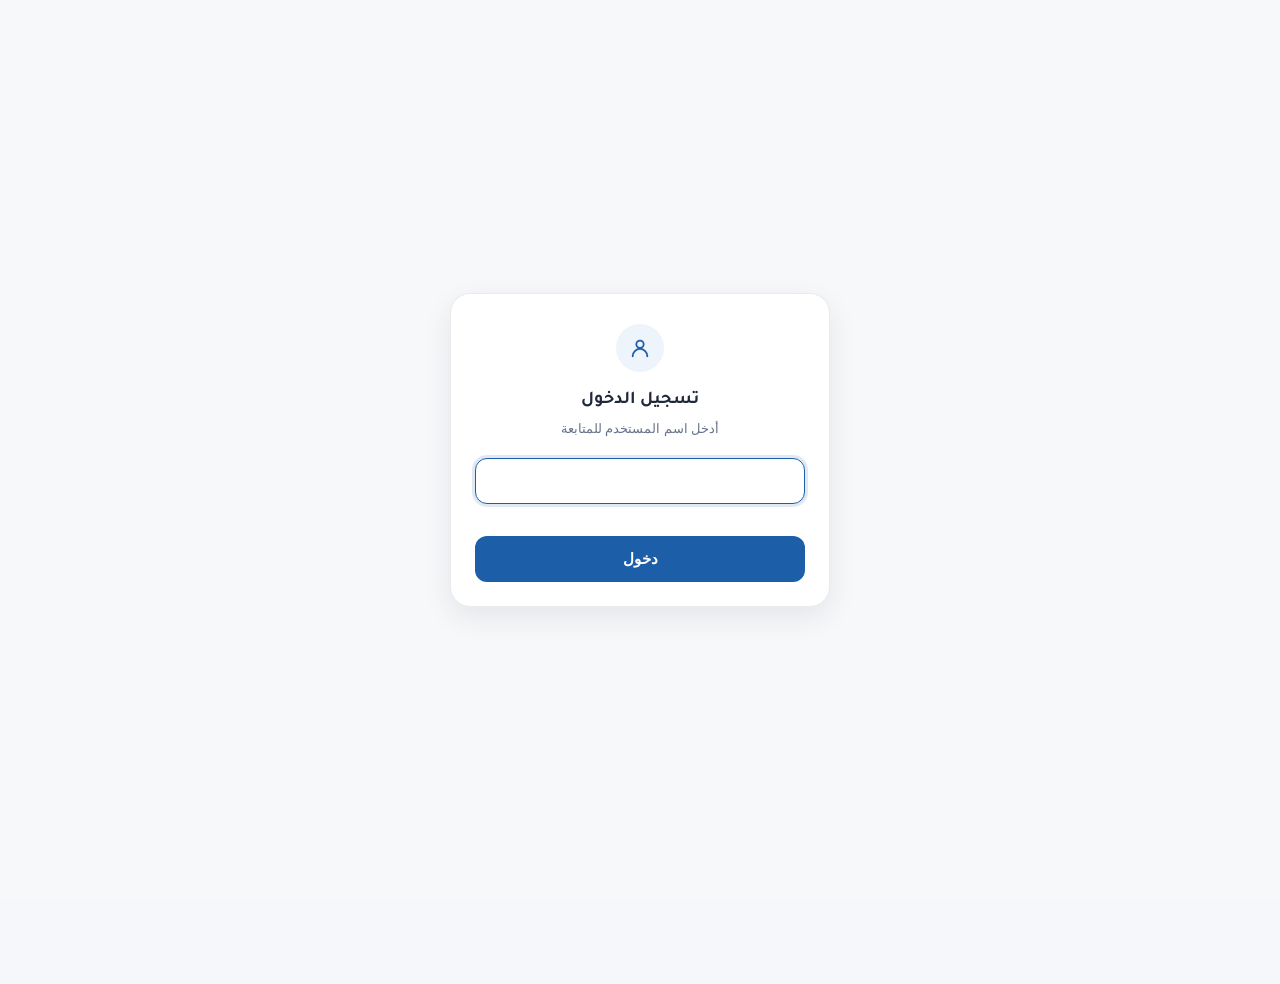
<file: iscore/index.html>
<!DOCTYPE html>
<html lang="ar" dir="rtl">
<head>
<meta charset="UTF-8">
<meta name="viewport" content="width=device-width, initial-scale=1">
<script src="../access/access-gate.js"></script>
<title>أكواد الاستعلامات الائتمانية — إدارة المخاطر | كاش للتمويل متناهي الصغر</title>
<meta name="description" content="نظام مرجعي داخلي للبحث الفوري عن أكواد الاستعلام الائتماني للبنوك والشركات والمؤسسات المالية.">
<meta name="theme-color" content="#0b1f3a">
<link rel="manifest" href="manifest.json">
<link rel="icon" href="assets/icons/icon-192.png">
<link rel="apple-touch-icon" href="assets/icons/icon-192.png">
<link rel="preconnect" href="https://fonts.googleapis.com">
<link rel="preconnect" href="https://fonts.gstatic.com" crossorigin>
<link href="https://fonts.googleapis.com/css2?family=Tajawal:wght@700;800&family=IBM+Plex+Sans+Arabic:wght@400;500;600;700&display=swap" rel="stylesheet">
<link rel="stylesheet" href="assets/css/styles.css">
</head>
<body>

<header class="topbar">
  <div class="topbar-inner">
    <div class="brand">
      <span class="brand-title">أكواد الاستعلامات الائتمانية</span>
      <span class="brand-sub">إدارة المخاطر — شركة كاش للتمويل المتناهي الصغر</span>
    </div>
    <div class="topbar-actions">
      <a href="../index.html" class="back-to-cash-btn" id="back-to-cash" title="العودة إلى نظام كاش" aria-label="العودة إلى نظام كاش">
        <svg viewBox="0 0 24 24" fill="none" stroke="currentColor" stroke-width="2" stroke-linecap="round" stroke-linejoin="round"><path d="M19 12H5"/><path d="M11 18l-6-6 6-6"/></svg>
        <span>رجوع لكاش</span>
      </a>
      <button class="icon-btn" id="theme-toggle" aria-label="تبديل الوضع الليلي/النهاري"></button>
    </div>
  </div>
</header>

<section class="hero">
  <div class="hero-inner">
    <span class="hero-eyebrow">إدارة المخاطر — كاش للتمويل متناهي الصغر</span>
    <h1>أكواد الاستعلام الائتماني وتحليل تقارير آيسكور</h1>

    <div style="display:flex;gap:12px;align-items:stretch;flex-wrap:wrap">
      <div class="search-shell" style="flex:1;min-width:260px">
        <div class="search-box">
          <svg viewBox="0 0 24 24" fill="none" stroke="currentColor" stroke-width="1.7"><circle cx="11" cy="11" r="7"/><path d="M21 21l-4-4" stroke-linecap="round"/></svg>
          <input id="search-input" type="text" placeholder="اكتب اسم الشركة، البنك، أو الكود…" autocomplete="off" aria-label="بحث">
        </div>
        <div class="search-meta" style="display:none">
          <span><b id="result-count">0</b> نتيجة · <span id="search-time">0</span> مللي ثانية</span>
        </div>
      </div>
      <a href="tools/extractor.html" class="extract-btn" style="display:flex;align-items:center;gap:8px;padding:0 18px;border-radius:14px;border:1px solid var(--gold-500);background:rgba(201,162,39,.14);color:#f2f5fa;text-decoration:none;font-weight:700;font-size:14px;white-space:nowrap;box-shadow:0 2px 12px rgba(201,162,39,.28)">تحليل تقرير آيسكور</a>
    </div>
    <div style="margin-top:10px">
      <button type="button" class="clear-history-btn" id="clear-history-btn">مسح آخر الملفات التي تم تحليلها</button>
    </div>

    <div class="filters" id="category-chips" style="display:none"></div>
  </div>
</section>

<main class="container">

  <div style="display:none">
    <div id="total-records"></div>
    <div id="last-update"></div>
    <div class="history-row" id="history-row"></div>
    <button id="clear-history"></button>
  </div>

  <section class="section" id="results-section">
    <div class="results-list" id="results-list"></div>
  </section>

  <section class="section" id="rating-section">
    <div class="section-head">
      <h2>جدول التقييم الائتماني</h2>
      <span class="hint">مقياس من 300 إلى 850</span>
    </div>

    <div class="meter" style="margin-bottom:22px;display:none">
      <div class="meter-track" id="meter-track"></div>
      <div class="meter-scale" id="meter-scale"></div>
      <div class="meter-legend" id="meter-legend"></div>
    </div>

    <div class="table-tools">
      <div class="table-search">
        <svg viewBox="0 0 24 24" fill="none" stroke="currentColor" stroke-width="1.7"><circle cx="11" cy="11" r="7"/><path d="M21 21l-4-4" stroke-linecap="round"/></svg>
        <input id="rating-search" type="text" placeholder="ابحث داخل الجدول (مثال: ممتاز)">
      </div>
      <button class="mini-btn" onclick="window.print()" title="طباعة" style="padding:9px 14px">طباعة الجدول</button>
    </div>
    <div class="table-wrap">
      <table>
        <thead><tr><th>التقييم</th><th>الحد الأدنى</th><th>الحد الأعلى</th></tr></thead>
        <tbody id="rating-tbody"></tbody>
      </table>
    </div>
  </section>


</main>

<footer>
  <div class="container footer-inner">
    <span>إعداد: فادي عادل</span>
    <div class="footer-meta">
      <span>الإصدار <span id="footer-version">—</span></span>
      <span>آخر تحديث للبيانات: <span id="footer-updated">—</span></span>
      <span>إجمالي السجلات: <span id="footer-total">—</span></span>
    </div>
  </div>
</footer>

<div class="toast-stack" id="toast-stack"></div>
<div class="meter-tooltip" id="meter-tooltip"></div>

<script src="assets/js/history-db.js"></script>
<script src="assets/js/app.js"></script>
</body>
</html>
</file>
<file: iscore/assets/css/styles.css>
/* ============================================================
   أكواد الاستعلامات الائتمانية — Design tokens
   ============================================================ */
:root{
  --navy-950:#070f1f;
  --navy-900:#0b1f3a;
  --navy-800:#13294b;
  --navy-700:#1d3a63;
  --navy-600:#2c527f;
  --gold-500:#c9a227;
  --gold-400:#e0bc4c;
  --gold-100:#f7ecc9;
  --ink:#0b1f3a;
  --paper:#f6f7fb;
  --paper-raised:#ffffff;
  --line:#e2e5ec;
  --text-1:#101826;
  --text-2:#4c5a70;
  --text-3:#8492a6;
  --ok:#1e8f5f;
  --warn:#c07a12;
  --danger:#b23b3b;
  --radius-sm:8px;
  --radius-md:14px;
  --radius-lg:22px;
  --shadow-1:0 1px 2px rgba(11,31,58,.06),0 1px 1px rgba(11,31,58,.04);
  --shadow-2:0 8px 24px rgba(11,31,58,.10);
  --shadow-3:0 20px 50px rgba(11,31,58,.16);
  --font-display:"Tajawal","Segoe UI",sans-serif;
  --font-body:"IBM Plex Sans Arabic","Segoe UI",sans-serif;
  --duration:180ms;
  color-scheme:light;
}
:root[data-theme="dark"]{
  --paper:#070f1f;
  --paper-raised:#0e1b32;
  --line:#1c2c47;
  --text-1:#eef1f7;
  --text-2:#a9b6cc;
  --text-3:#6d7d99;
  --shadow-1:0 1px 2px rgba(0,0,0,.35);
  --shadow-2:0 8px 24px rgba(0,0,0,.45);
  --shadow-3:0 20px 60px rgba(0,0,0,.55);
  color-scheme:dark;
}

*,*::before,*::after{box-sizing:border-box}
html{scroll-behavior:smooth}
body{
  margin:0;
  background:var(--paper);
  color:var(--text-1);
  font-family:var(--font-body);
  line-height:1.6;
  direction:rtl;
  transition:background var(--duration),color var(--duration);
}
h1,h2,h3,.brand,.stat-value{font-family:var(--font-display)}
button{font-family:inherit}
a{color:inherit}
.container{max-width:1180px;margin:0 auto;padding:0 24px}
:focus-visible{outline:2px solid var(--gold-500);outline-offset:2px;border-radius:4px}
::selection{background:var(--gold-100);color:var(--navy-900)}

/* ---------- top bar ---------- */
.topbar{
  position:sticky;top:0;z-index:40;
  background:linear-gradient(180deg,var(--navy-900),var(--navy-800));
  color:#f2f5fa;
  box-shadow:var(--shadow-2);
}
.topbar-inner{
  display:flex;align-items:center;gap:20px;
  padding:14px 24px;max-width:1180px;margin:0 auto;
}
.brand{display:flex;flex-direction:column;gap:2px;flex:1;min-width:0}
.brand-title{font-size:20px;font-weight:800;letter-spacing:.2px;white-space:nowrap;overflow:hidden;text-overflow:ellipsis}
.brand-sub{font-size:12.5px;color:#b9c6dc;font-weight:500}
.topbar-actions{display:flex;align-items:center;gap:10px}
.icon-btn{
  width:40px;height:40px;border-radius:50%;border:1px solid rgba(255,255,255,.18);
  background:rgba(255,255,255,.06);color:#f2f5fa;cursor:pointer;
  display:flex;align-items:center;justify-content:center;transition:background var(--duration),transform var(--duration);
}
.icon-btn:hover{background:rgba(255,255,255,.16);transform:translateY(-1px)}
.icon-btn svg{width:19px;height:19px}

/* ---------- back-to-cash button (high-visibility nav action) ---------- */
.back-to-cash-btn{
  display:flex;align-items:center;gap:8px;
  padding:10px 18px;border-radius:999px;
  background:linear-gradient(155deg,var(--gold-400),var(--gold-500));
  color:#1c1706;text-decoration:none;font-weight:800;font-size:13.5px;white-space:nowrap;
  border:1px solid var(--gold-500);
  box-shadow:0 2px 12px rgba(201,162,39,.35);
  transition:transform var(--duration),box-shadow var(--duration),filter var(--duration);
}
.back-to-cash-btn svg{width:17px;height:17px;stroke:#1c1706;flex-shrink:0}
.back-to-cash-btn:hover{transform:translateY(-1px);box-shadow:0 4px 16px rgba(201,162,39,.45);filter:brightness(1.04)}
.back-to-cash-btn:active{transform:translateY(0)}
@media (max-width:640px){
  .back-to-cash-btn{padding:11px 16px;font-size:13px}
}

/* ---------- clear-history button (hero, dark background) ---------- */
.clear-history-btn{
  border:1px solid rgba(255,255,255,.22);background:rgba(255,255,255,.05);
  color:#dbe3f0;border-radius:9px;padding:8px 14px;cursor:pointer;
  font-size:12.5px;font-weight:600;transition:background var(--duration),color var(--duration),border-color var(--duration);
}
.clear-history-btn:hover{background:rgba(255,255,255,.12);color:#fff;border-color:rgba(255,255,255,.35)}

/* ---------- hero / search ---------- */
.hero{
  background:radial-gradient(120% 180% at 20% 0%,var(--navy-800) 0%,var(--navy-900) 45%,var(--navy-950) 100%);
  color:#f2f5fa;padding:38px 0 46px;
}
.hero-inner{max-width:1180px;margin:0 auto;padding:0 24px}
.hero-eyebrow{
  display:inline-flex;align-items:center;gap:8px;
  font-size:12.5px;color:var(--gold-400);font-weight:700;letter-spacing:.4px;
  background:rgba(201,162,39,.1);border:1px solid rgba(201,162,39,.3);
  padding:5px 12px;border-radius:999px;margin-bottom:14px;
}
.hero h1{font-size:clamp(24px,3.4vw,34px);margin:0 0 8px;font-weight:800}
.hero p{margin:0 0 22px;color:#c3cee2;font-size:15px;max-width:640px}

.search-shell{
  background:var(--paper-raised);border-radius:var(--radius-lg);
  box-shadow:var(--shadow-3);padding:8px;
}
.search-box{
  display:flex;align-items:center;gap:10px;
  background:var(--paper);border:1px solid var(--line);border-radius:var(--radius-md);
  padding:12px 16px;transition:border-color var(--duration),box-shadow var(--duration);
}
.search-box:focus-within{border-color:var(--gold-500);box-shadow:0 0 0 4px rgba(201,162,39,.15)}
.search-box svg{width:20px;height:20px;color:var(--text-3);flex-shrink:0}
.search-box input{
  flex:1;border:0;background:transparent;font-size:16px;color:var(--text-1);
  font-family:var(--font-body);min-width:0;
}
.search-box input:focus{outline:none}
.kbd{
  font-size:11px;color:var(--text-3);border:1px solid var(--line);border-radius:6px;
  padding:2px 7px;background:var(--paper-raised);white-space:nowrap;font-family:monospace;
}
.search-meta{display:flex;justify-content:space-between;align-items:center;padding:10px 12px 2px;font-size:12.5px;color:var(--text-3)}
.search-meta b{color:var(--text-2)}

.filters{display:flex;flex-wrap:wrap;gap:8px;margin-top:16px}
.chip{
  border:1px solid rgba(255,255,255,.18);background:rgba(255,255,255,.05);color:#dbe3f0;
  padding:7px 14px;border-radius:999px;font-size:13px;cursor:pointer;
  transition:background var(--duration),border-color var(--duration),color var(--duration);
  font-weight:600;
}
.chip:hover{background:rgba(255,255,255,.12)}
.chip.active{background:var(--gold-500);border-color:var(--gold-500);color:var(--navy-950)}

/* ---------- stats ---------- */
.stats{display:grid;grid-template-columns:repeat(4,1fr);gap:14px;margin:-26px 0 30px;position:relative;z-index:5}
.stat-card{
  background:var(--paper-raised);border:1px solid var(--line);border-radius:var(--radius-md);
  padding:16px 18px;box-shadow:var(--shadow-1);
}
.stat-label{font-size:12px;color:var(--text-3);font-weight:600;margin-bottom:6px}
.stat-value{font-size:24px;font-weight:800;color:var(--navy-900)}
:root[data-theme="dark"] .stat-value{color:var(--gold-400)}

/* ---------- sections ---------- */
.section{padding:8px 0 46px}
.section-head{display:flex;align-items:baseline;justify-content:space-between;gap:12px;margin-bottom:16px;flex-wrap:wrap}
.section-head h2{font-size:19px;margin:0;font-weight:800}
.section-head .hint{font-size:13px;color:var(--text-3)}

/* ---------- hub cards (home page) ---------- */
.hub-grid{display:grid;grid-template-columns:repeat(3,1fr);gap:16px;margin-top:6px}
.hub-card{
  display:block;background:var(--paper-raised);border:1px solid var(--line);border-radius:var(--radius-lg);
  padding:20px 20px 18px;box-shadow:var(--shadow-1);text-decoration:none;color:inherit;
  transition:transform var(--duration),box-shadow var(--duration),border-color var(--duration);
}
.hub-card:hover{transform:translateY(-2px);box-shadow:var(--shadow-2);border-color:var(--navy-700)}
.hub-card-icon{
  width:42px;height:42px;border-radius:12px;display:flex;align-items:center;justify-content:center;
  background:linear-gradient(155deg,var(--navy-800),var(--navy-900));color:#dbe3f0;margin-bottom:12px;
}
.hub-card-icon svg{width:20px;height:20px}
.hub-card-icon.gold{background:linear-gradient(155deg,var(--gold-400),var(--gold-500));color:#1c1706}
.hub-card-title{font-size:15.5px;font-weight:800;margin-bottom:5px;color:var(--text-1)}
.hub-card-desc{font-size:12.8px;color:var(--text-2);line-height:1.55}

/* ---------- recent analyzed files (home page) ---------- */
.recent-files{display:grid;grid-template-columns:repeat(auto-fill,minmax(240px,1fr));gap:12px}
.recent-file-card{
  display:block;background:var(--paper-raised);border:1px solid var(--line);border-radius:var(--radius-md);
  padding:14px 16px;text-decoration:none;color:inherit;box-shadow:var(--shadow-1);
  transition:border-color var(--duration),transform var(--duration);
}
.recent-file-card:hover{border-color:var(--navy-700);transform:translateY(-1px)}
.recent-file-top{display:flex;justify-content:space-between;align-items:center;gap:8px;margin-bottom:6px}
.recent-file-name{font-size:13.5px;font-weight:700;color:var(--text-1);overflow:hidden;text-overflow:ellipsis;white-space:nowrap}
.recent-file-meta{display:flex;flex-wrap:wrap;gap:8px 12px;font-size:11.5px;color:var(--text-3)}
.badge-status{padding:2px 9px;border-radius:999px;font-size:11px;font-weight:700;color:#fff;display:inline-block;flex-shrink:0}

/* ---------- results ---------- */
.results-list{display:flex;flex-direction:column;gap:10px}
.result-card{
  background:var(--paper-raised);border:1px solid var(--line);border-radius:var(--radius-md);
  padding:14px 16px;display:flex;align-items:center;gap:14px;box-shadow:var(--shadow-1);
  animation:rise 260ms ease both;
}
@keyframes rise{from{opacity:0;transform:translateY(6px)}to{opacity:1;transform:none}}
.result-badge{
  flex-shrink:0;width:46px;height:46px;border-radius:12px;
  background:linear-gradient(155deg,var(--navy-800),var(--navy-900));
  color:var(--gold-400);display:flex;align-items:center;justify-content:center;
  font-weight:800;font-size:13px;
}
.result-body{flex:1;min-width:0}
.result-name{font-size:15px;font-weight:700;color:var(--text-1);margin-bottom:3px}
.result-meta{display:flex;flex-wrap:wrap;gap:8px 14px;font-size:12.5px;color:var(--text-3)}
.result-code{font-family:"IBM Plex Sans Arabic",monospace;letter-spacing:.5px;color:var(--navy-700)}
:root[data-theme="dark"] .result-code{color:var(--gold-400)}
mark{background:var(--gold-100);color:var(--navy-950);padding:0 2px;border-radius:3px}
:root[data-theme="dark"] mark{background:rgba(224,188,76,.25);color:var(--gold-400)}
.result-actions{display:flex;gap:6px;flex-shrink:0}
.mini-btn{
  border:1px solid var(--line);background:var(--paper);color:var(--text-2);
  border-radius:8px;padding:7px 9px;cursor:pointer;display:flex;align-items:center;
  transition:background var(--duration),color var(--duration);
}
.mini-btn:hover{background:var(--navy-900);color:#fff;border-color:var(--navy-900)}
.mini-btn svg{width:15px;height:15px}

.empty-state{
  text-align:center;padding:56px 20px;color:var(--text-2);
  background:var(--paper-raised);border:1px dashed var(--line);border-radius:var(--radius-md);
}
.empty-state svg{width:52px;height:52px;color:var(--text-3);margin-bottom:12px}
.empty-state h3{margin:0 0 6px;font-size:16px;color:var(--text-1)}
.empty-state p{margin:0;font-size:13.5px}

/* ---------- history ---------- */
.history-row{display:flex;flex-wrap:wrap;gap:8px;align-items:center}
.history-chip{
  font-size:12.5px;background:var(--paper-raised);border:1px solid var(--line);
  padding:6px 12px;border-radius:999px;cursor:pointer;color:var(--text-2);
}
.history-chip:hover{border-color:var(--navy-700);color:var(--navy-700)}
.text-btn{background:none;border:0;color:var(--danger);font-size:12.5px;cursor:pointer;font-weight:600}

/* ---------- credit meter (signature element) ---------- */
.meter{
  background:var(--paper-raised);border:1px solid var(--line);border-radius:var(--radius-lg);
  padding:26px 22px 20px;box-shadow:var(--shadow-1);
}
.meter-track{display:flex;height:54px;border-radius:12px;overflow:hidden;box-shadow:inset 0 0 0 1px var(--line)}
.meter-band{
  position:relative;display:flex;align-items:center;justify-content:center;
  color:#fff;font-size:12.5px;font-weight:700;cursor:default;
  transition:filter var(--duration),flex-grow 240ms ease;
}
.meter-band:hover{filter:brightness(1.08)}
.meter-scale{display:flex;justify-content:space-between;font-size:11px;color:var(--text-3);margin-top:6px;font-family:monospace}
.meter-legend{display:flex;flex-wrap:wrap;gap:16px;margin-top:18px}
.legend-item{display:flex;align-items:center;gap:8px;font-size:12.5px;color:var(--text-2)}
.legend-dot{width:10px;height:10px;border-radius:3px;flex-shrink:0}
.meter-tooltip{
  position:fixed;background:var(--navy-950);color:#fff;padding:8px 12px;border-radius:8px;
  font-size:12.5px;pointer-events:none;box-shadow:var(--shadow-2);z-index:60;opacity:0;transition:opacity 120ms;
  white-space:nowrap;
}
.meter-tooltip.show{opacity:1}

/* ---------- rating table ---------- */
.table-tools{display:flex;gap:10px;margin-bottom:12px;flex-wrap:wrap}
.table-search{
  flex:1;min-width:200px;display:flex;align-items:center;gap:8px;
  border:1px solid var(--line);border-radius:10px;padding:9px 12px;background:var(--paper-raised);
}
.table-search input{border:0;background:transparent;flex:1;font-family:var(--font-body);color:var(--text-1)}
.table-search input:focus{outline:none}
.table-search svg{width:16px;height:16px;color:var(--text-3)}
.table-wrap{
  border:1px solid var(--line);border-radius:var(--radius-md);overflow:auto;max-height:420px;
  background:var(--paper-raised);
}
table{width:100%;border-collapse:collapse;font-size:13.5px}
thead th{
  position:sticky;top:0;background:var(--navy-900);color:#f0f3f9;text-align:center;
  padding:11px 10px;font-weight:700;z-index:2;
}
tbody td{padding:10px;text-align:center;border-top:1px solid var(--line);color:var(--text-1)}
tbody tr:hover{background:var(--paper)}
.rating-pill{padding:3px 10px;border-radius:999px;font-size:12px;font-weight:700;color:#fff;display:inline-block}

/* ---------- about ---------- */
.about-card{
  background:var(--paper-raised);border:1px solid var(--line);border-radius:var(--radius-lg);
  padding:26px;box-shadow:var(--shadow-1);display:grid;grid-template-columns:1fr 1fr;gap:26px;
}
.about-card p{color:var(--text-2);font-size:14px;margin:0 0 10px}
.about-list{list-style:none;margin:0;padding:0;display:flex;flex-direction:column;gap:10px}
.about-list li{display:flex;gap:10px;align-items:flex-start;font-size:13.5px;color:var(--text-2)}
.about-list svg{width:17px;height:17px;color:var(--gold-500);flex-shrink:0;margin-top:2px}

/* ---------- footer ---------- */
footer{border-top:1px solid var(--line);padding:22px 0;background:var(--paper-raised)}
.footer-inner{display:flex;justify-content:space-between;align-items:center;flex-wrap:wrap;gap:8px;font-size:11.5px;color:var(--text-3)}
.footer-meta{display:flex;gap:16px;flex-wrap:wrap}

/* ---------- toast ---------- */
.toast-stack{position:fixed;bottom:22px;left:22px;z-index:100;display:flex;flex-direction:column;gap:8px}
.toast{
  background:var(--navy-950);color:#fff;padding:11px 18px;border-radius:10px;font-size:13px;
  box-shadow:var(--shadow-3);display:flex;align-items:center;gap:8px;animation:toast-in 220ms ease;
}
.toast svg{width:16px;height:16px;color:var(--gold-400)}
@keyframes toast-in{from{opacity:0;transform:translateY(8px)}to{opacity:1;transform:none}}

/* ---------- utility ---------- */
.sr-only{position:absolute;width:1px;height:1px;overflow:hidden;clip:rect(0,0,0,0);white-space:nowrap}
@media print{
  .topbar,.hero,.stats,.section:not(#rating-section),footer,.toast-stack{display:none!important}
}

@media (max-width:860px){
  .stats{grid-template-columns:repeat(2,1fr)}
  .about-card{grid-template-columns:1fr}
  .hub-grid{grid-template-columns:1fr 1fr}
}
@media (max-width:640px){
  .brand-title{font-size:17px}
  .hero h1{font-size:22px}
  .stats{grid-template-columns:1fr 1fr}
  .result-card{flex-wrap:wrap}
  .extract-btn{width:100%;min-height:50px;justify-content:center;font-size:15px!important}
  .hub-grid{grid-template-columns:1fr}
  .recent-files{grid-template-columns:1fr}
}
@media (prefers-reduced-motion:reduce){
  *{animation:none!important;transition:none!important}
}
</file>
